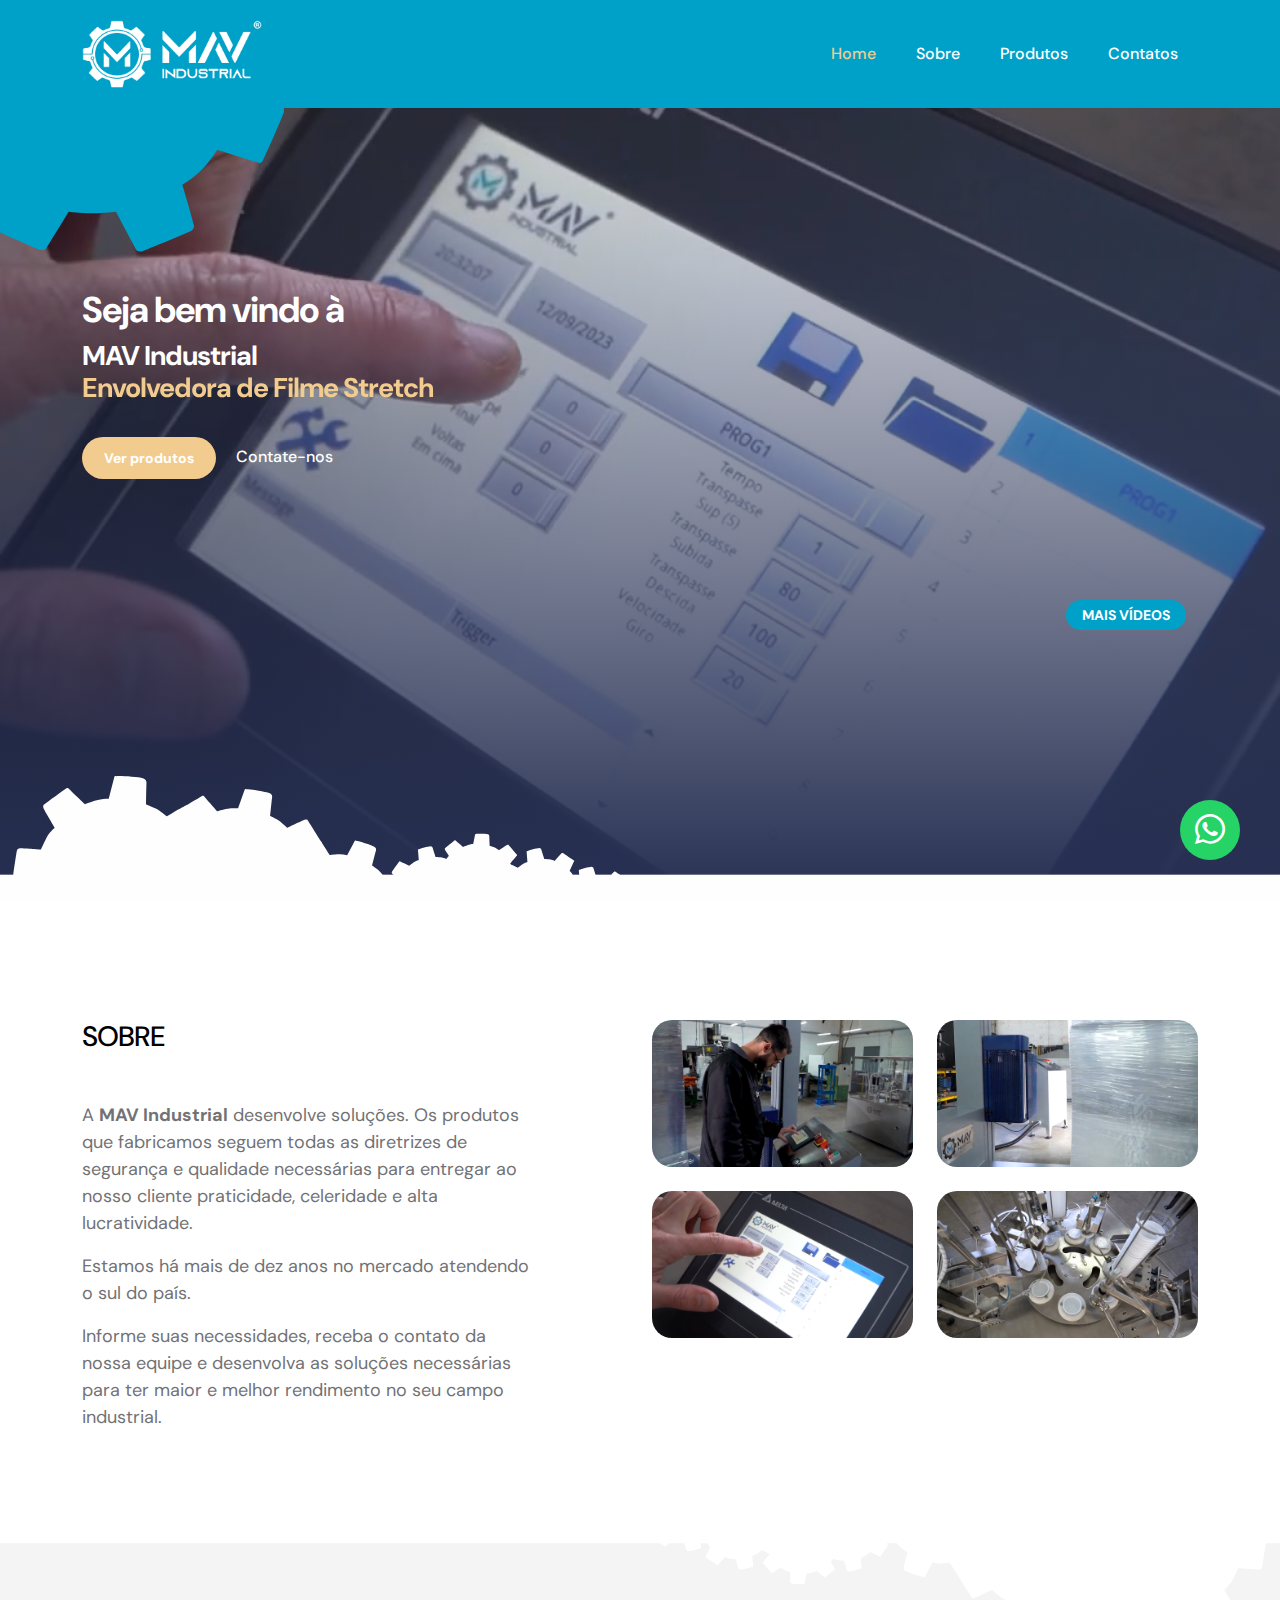
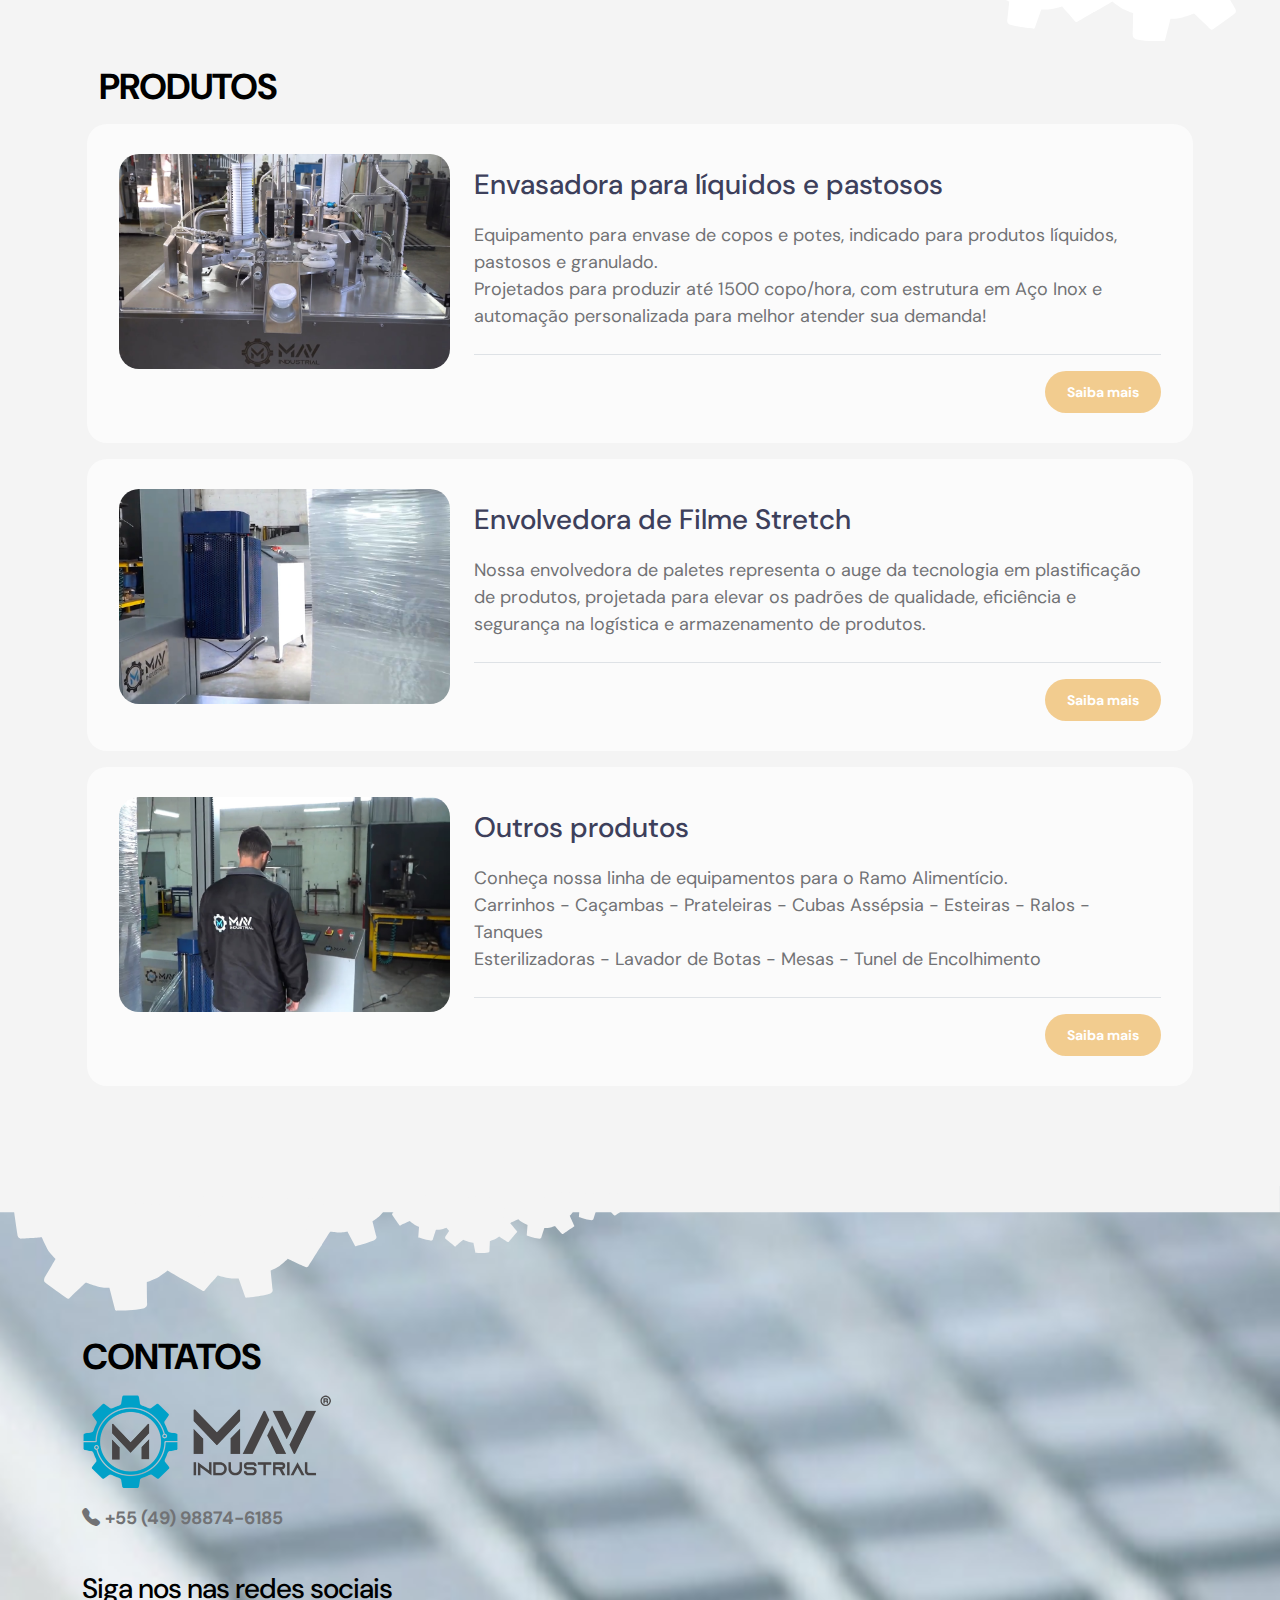
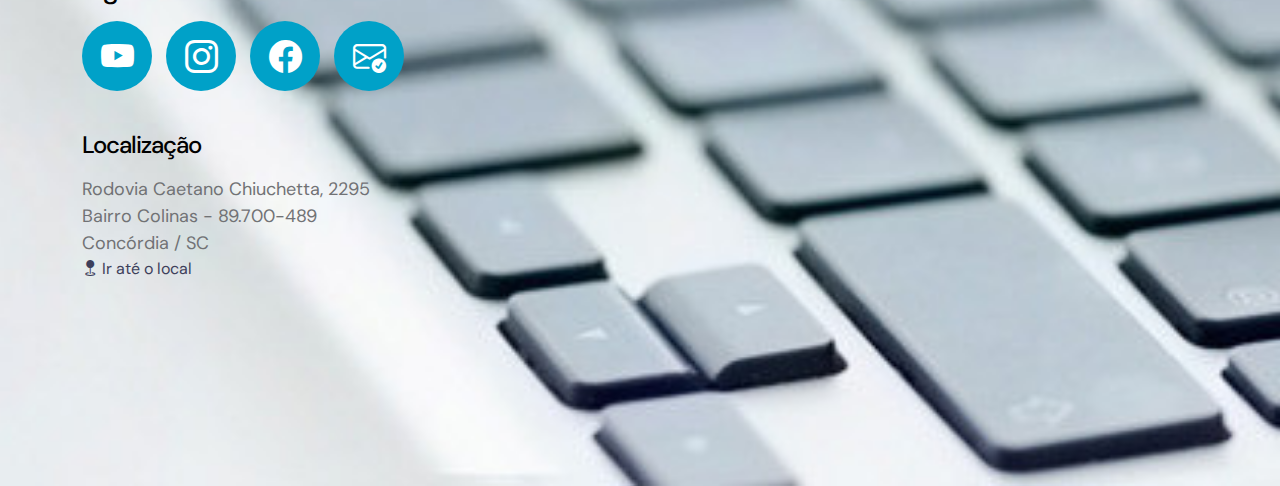
<file: index.html>
<!doctype html>
<html lang="en">
    <head>
        <meta charset="utf-8">
        <meta name="viewport" content="width=device-width, initial-scale=1">
        <meta name="description" content="">
        <meta name="author" content="">
        <title>MAV Industrial</title>     
        <link rel="shortcut icon" href="images/favicon.ico">
        <link rel="preconnect" href="https://fonts.googleapis.com">
        <link rel="preconnect" href="https://fonts.gstatic.com" crossorigin>
        <link rel="stylesheet" href="https://fonts.googleapis.com/css2?family=DM+Sans:ital,wght@0,400;0,500;0,700;1,400&display=swap">
        <link rel="stylesheet" href="css/bootstrap.min.css">
        <link rel="stylesheet" href="css/bootstrap-icons.css">
        <link rel="stylesheet" href="css/custom.css">
    </head>
    <body>
        <main>
            <nav class="navbar navbar-expand-lg">
                <div class="container">
                    <a class="navbar-brand d-flex align-items-center" href="index.html">
                        <img src="images/mav-logo.png" class="navbar-brand-image" alt="MAV Industrial">
                    </a>
    
                    <button class="navbar-toggler" type="button" data-bs-toggle="collapse" data-bs-target="#navbarNav" aria-controls="navbarNav" aria-expanded="false" aria-label="Toggle navigation">
                        <span class="navbar-toggler-icon"></span>
                    </button>
    
                    <div class="collapse navbar-collapse" id="navbarNav">
                        <ul class="navbar-nav ms-lg-auto">
                            <li class="nav-item">
                                <a class="nav-link click-scroll" href="#home">Home</a>
                            </li>
    
                            <li class="nav-item">
                                <a class="nav-link click-scroll" href="#sobre">Sobre</a>
                            </li>

                            <li class="nav-item">
                                <a class="nav-link click-scroll" href="#produtos">Produtos</a>
                            </li>

                            <li class="nav-item">
                                <a class="nav-link click-scroll" href="#contatos">Contatos</a>
                            </li>
                        </ul>
                    </div>
                </div>
            </nav>
            

            <section class="hero-section d-flex justify-content-center align-items-center" id="home">

                <div class="section-hero-foother"></div>
                <div class="section-overlay"></div>

                <svg xmlns="http://www.w3.org/2000/svg" xml:space="preserve" width="75.1922mm" height="69.2066mm" version="1.1" style="shape-rendering:geometricPrecision; text-rendering:geometricPrecision; image-rendering:optimizeQuality; fill-rule:evenodd; clip-rule:evenodd"
                    viewBox="0 0 2917.88 2685.61"
                    xmlns:xlink="http://www.w3.org/1999/xlink">
                    <g id="Camada_x0020_1">
                        <path fill="#00A1C8" fill-opacity="1" d="M2913.11 1263c-46.24,114.46 -196.52,457.85 -208.08,474.2 -11.56,32.7 -34.68,49.05 -57.8,32.7 -115.6,-32.7 -416.16,-130.81 -416.16,-130.81 0,0 -69.36,114.47 -150.28,196.22 -92.48,98.11 -208.08,163.52 -208.08,163.52 0,0 115.6,392.44 115.6,408.79 11.56,16.35 0,49.05 -23.12,65.41 -104.04,49.05 -508.64,212.57 -508.64,212.57 0,0 -46.24,0 -57.8,-16.35 -34.68,-65.41 -208.08,-392.44 -208.08,-392.44 0,0 -127.16,16.35 -242.76,16.35 -127.16,0 -242.76,-16.35 -242.76,-16.35 0,0 -219.64,359.74 -231.2,376.09 -11.56,16.35 -57.8,16.35 -69.36,16.35l-404.6 -179.87 0 -2489.39 2917.88 0 0 1206.46 -4.77 56.54z"/>
                    </g>
                </svg>

                <div class="container">
                    <div class="row">

                        <div class="col-lg-6 col-12 mb-5 mb-lg-0">
                            <h2 class="text-white">Seja bem vindo à</h2>

                            <h1 class="cd-headline rotate-1 text-white mb-4 pb-2">
                                <span>MAV Industrial</span>
                                <span class="cd-words-wrapper">
                                    <b class="is-visible">Envolvedora de Filme Stretch</b>
                                    <b>Envasadora para Líquidos e Pastosos</b>
                                    <b>Equipamentos para Ramo Alimentício</b>
                                </span>
                            </h1>

                            <div class="custom-btn-group">
                                <a href="#produtos" class="btn custom-btn smoothscroll me-3">Ver produtos</a>
                                <a href="#contatos" class="link smoothscroll">Contate-nos</a>
                            </div>
                        </div>

                        <div class="col-lg-6 col-12">
                            <div id="video1" class="ratio ratio-16x9">
                                <iframe width="560" height="315" src="https://www.youtube.com/embed/_Jce-S-xIOU?si=TFRbcqEksqFn7St8" title="Envasadora para Líquidos e Pastosos" frameborder="0" allow="accelerometer; autoplay; clipboard-write; encrypted-media; gyroscope; picture-in-picture; web-share" allowfullscreen></iframe>
                            </div>
                            <div id="video2" class="ratio ratio-16x9" style="display: none">
                                <iframe width="560" height="315" src="https://www.youtube.com/embed/cuVuwLgKlVM?si=cnndj3pVXj6c1U7p" title="Envolvedora de Filme Stretch" frameborder="0" allow="accelerometer; autoplay; clipboard-write; encrypted-media; gyroscope; picture-in-picture; web-share" allowfullscreen></iframe>
                            </div>
                            <p class="mb-3 mt-1">
                                <a id="next-video" href="#" class="btn custom-video-btn smoothscroll me-3">MAIS VÍDEOS</a>
                            </p>
                        </div>

                    </div>
                </div>
            </section>


            <section class="about-section section-padding" id="sobre">
                <div class="container">
                    <div class="row">

                        <div class="col-lg-5 col-12 me-auto mb-4 mb-lg-0">
                            <h3 class="mb-5">SOBRE</h3>

                            <p>A <strong>MAV Industrial</strong> desenvolve soluções. Os produtos que fabricamos seguem todas as diretrizes de segurança e qualidade necessárias para entregar ao nosso cliente praticidade, celeridade e alta lucratividade.</p>
                            <p>Estamos há mais de dez anos no mercado atendendo o sul do país.</p>
                            <p>Informe suas necessidades, receba o contato da nossa equipe e desenvolva as soluções necessárias para ter maior e melhor rendimento no seu campo industrial.</p>
                        </div>

                        <div class="col-lg-3 col-md-6 col-12 mb-4 mb-lg-0 mb-md-0">
                            <div class="member-block">
                                <div class="member-block-image-wrap">
                                    <img src="images/mav-produto-1.jpg" class="member-block-image img-fluid" alt="">
                                </div>
                            </div>
                            <br />
                            <div class="member-block">
                                <div class="member-block-image-wrap">
                                    <img src="images/mav-produto-2.jpg" class="member-block-image img-fluid" alt="">
                                </div>
                            </div>
                        </div>

                        <div class="col-lg-3 col-md-6 col-12">
                            <div class="member-block">
                                <div class="member-block-image-wrap">
                                    <img src="images/mav-produto-3.jpg" class="member-block-image img-fluid" alt="">
                                </div>
                            </div>
                            <br />
                            <div class="member-block">
                                <div class="member-block-image-wrap">
                                    <img src="images/mav-produto-4.jpg" class="member-block-image img-fluid" alt="">
                                </div>
                            </div>
                        </div>

                    </div>
                </div>
            </section>

            <section class="product-selection section-bg" id="produtos">

                <svg xmlns="http://www.w3.org/2000/svg" xml:space="preserve" version="1.1" style="shape-rendering:geometricPrecision; text-rendering:geometricPrecision; image-rendering:optimizeQuality; fill-rule:evenodd; clip-rule:evenodd"
                    viewBox="0 0 62833.29 6118.78"
                    xmlns:xlink="http://www.w3.org/1999/xlink">
                    <g id="Camada_x0020_1">
                        <path fill="#FFFFFF" fill-opacity="1" d="M46625.37 2243.86c0,0 -226.47,34.13 -432.92,38.6 -227.1,4.9 -414.19,-49.47 -414.19,-49.47l-377.08 709.38c0,0 -40.65,30.09 -61.93,1.34 -165.8,-25.63 -706.37,-189.23 -915.36,-301.57 -63.2,-57.07 -84.47,-85.82 -65.73,-173.89 19.38,-58.86 190.65,-734.55 190.65,-734.55 0,0 -167.69,-113.23 -314.74,-226.93 -168.95,-171.63 -296.62,-344.18 -296.62,-344.18 0,0 -574.27,187.73 -780.11,221.42 -41.28,0.88 -83.2,-27.42 -83.84,-56.63 -21.28,-28.75 -391.22,-897.26 -412.51,-926.01 0,0 -1.25,-58.4 40.03,-59.3l6958.15 -121.44c41.93,28.31 43.18,86.72 23.18,116.37 -58.15,176.57 -352.65,884.15 -352.65,884.15 0,0 0,0 0,0 -19.38,58.86 -81.32,60.2 -122.62,61.08 -207.72,-53.94 -707.01,-218.43 -707.01,-218.43 0,0 -180.75,237.65 -342.12,416.45 -141.98,119.94 -305.25,211.12 -305.25,211.12 0,0 222.26,725.61 222.89,754.82 0.63,29.21 1.9,87.61 -38.77,117.71 -183.9,91.63 -736.91,308.12 -880.16,369.66 -40.67,30.09 -103.23,2.24 -103.87,-26.97 -107.02,-172.99 -427.44,-662.75 -427.44,-662.75z"/>
                        <rect fill="#FFFFFF" fill-opacity="1" x="0.01" y="0" width="62833.3" height="1288.28"/>
                        <path fill="#FFFFFF" fill-opacity="1" d="M42718.61 1723.52c0,0 -109.61,94.99 -218.57,167.33 -119.85,79.56 -238.37,113.85 -238.37,113.85l38.56 507.35c0,0 -11.55,29.88 -32.68,21.7 -97.4,42.46 -442.08,138.08 -591.98,148.77 -53.14,-9.12 -74.28,-17.29 -94.07,-70.77 -9.57,-38.06 -146.87,-457.64 -146.87,-457.64 0,0 -128.1,-3.79 -245.29,-14.79 -148.57,-34.6 -275.34,-83.67 -275.34,-83.67 0,0 -243.69,295.03 -342.41,382.8 -21.78,14.46 -53.82,13.52 -64.04,-1.9 -21.14,-8.17 -513.35,-347.55 -534.48,-355.73 0,0 -20.47,-30.83 1.33,-45.29 45.57,-96.89 216.95,-477.15 216.95,-477.15 0,0 -94.09,-70.77 -154.81,-185.89 -81.86,-123.29 -121.47,-230.24 -121.47,-230.24 0,0 -481.04,8.5 -523.96,14.79 -32.02,-0.94 -52.48,-31.77 -62.05,-69.83 -28.04,-136.83 -101.3,-554.52 -100.64,-577.17l4093.53 -53.14c0,0 -16.2,188.39 -41.98,338.75 -35.33,112.29 -91.8,216.39 -91.8,216.39 0,0 364.79,312.97 375.02,328.38 10.22,15.42 30.69,46.23 19.13,76.12 -67.35,111.35 -289.91,414.55 -345.71,496.02 -11.56,29.88 -54.48,36.17 -64.72,20.77 -115.87,-56.31 -453.28,-209.8 -453.28,-209.8z"/>
                        <path fill="#FFFFFF" fill-opacity="1" d="M52142.08 4395.47c0,0 -266.96,81.99 -515.12,124.62 -272.98,46.9 -508.39,15.05 -508.39,15.05l-326.82 923.48c0,0 -43.6,43.63 -74.44,12.78 -204.57,-1 -885.98,-100.8 -1158.27,-198.59 -86.5,-57.43 -117.36,-88.25 -110.63,-197.84 12.76,-74.47 97.43,-920.22 97.43,-920.22 0,0 -222.65,-106.31 -420.49,-216.88 -234.7,-176.52 -419.78,-361.58 -419.78,-361.58 0,0 -658.7,329.98 -900.82,407.71 -49.64,8.53 -105.3,-18.04 -111.33,-53.16 -30.84,-30.84 -633.61,-1011.48 -664.46,-1042.32 0,0 -12.06,-70.21 37.57,-78.74 155.62,-135.14 753.33,-671.48 753.33,-671.48 0,0 -110.63,-197.82 -128.02,-447.81 -48.24,-280.83 -34.77,-499.98 -34.77,-499.98 0,0 -853.73,-359.31 -934.21,-381.62 -55.66,-26.59 -67.72,-96.78 -54.97,-171.25l7817.69 -150.2c48.24,280.82 77.68,601.02 77.68,601.02 0,0 816.85,293.37 872.53,319.94 55.66,26.59 67.72,96.8 48.93,136.15 -38.27,223.42 -265.81,1129.84 -265.81,1129.84 0,0 0,0 0,0 -12.76,74.47 -87.21,87.25 -136.84,95.78 -260.23,-27.57 -892,-135.9 -892,-135.9 0,0 -175.12,319.2 -337.48,563.92 -149.6,170.25 -330.04,309.66 -330.04,309.66 0,0 398.91,834.97 404.94,870.07 6.02,35.11 18.09,105.31 -25.51,148.95 -205.26,143.66 -833.11,504.49 -994.76,604.53 -43.61,43.63 -124.09,21.31 -130.11,-13.79 -160.26,-189.31 -635.01,-722.13 -635.01,-722.13z"/>
                        <path fill="#FFFFFF" fill-opacity="1" d="M58618.17 4736.1c0,0 -296.89,120.45 -576.25,194.05 -307.3,80.95 -579.53,68.15 -579.53,68.15l-280.96 1088.19c0,0 -45.45,54.25 -83.81,22.08 -233.89,19.37 -1022.67,-26.39 -1343.67,-110.88 -104.63,-56.94 -142.97,-89.11 -146.27,-215.01 7.11,-86.38 19.13,-1061.48 19.13,-1061.48 0,0 -265.13,-99.18 -502.32,-205.75 -285.94,-178.22 -516.01,-371.15 -516.01,-371.15 0,0 -719.75,443.14 -988.69,556.24 -55.88,14.71 -122.16,-10.07 -132.57,-49.59 -38.34,-32.15 -825.53,-1092.53 -863.88,-1124.68 0,0 -20.81,-79.03 35.05,-93.75 164.33,-170.06 793.69,-842.94 793.69,-842.94 0,0 -146.27,-215.02 -191.19,-498.99 -83.28,-316.12 -89.86,-567.92 -89.86,-567.92 0,0 -1011.74,-325.09 -1105.96,-342.53 -66.28,-24.8 -87.11,-103.84 -79.99,-190.22l9068.83 -276.07c0,0 962.99,253.42 1029.27,278.21 66.28,24.8 87.11,103.84 69.58,150.7 -21.36,259.18 -190.56,1317.94 -190.56,1317.94 0,0 0,0 0,0 -7.13,86.38 -90.94,108.46 -146.8,123.18 -300.17,-5.43 -1033.1,-65.91 -1033.1,-65.91 0,0 -168.14,382.36 -329.17,678.32 -153.91,209.57 -346.17,387 -346.17,387 0,0 539.59,914.3 550,953.82 10.41,39.52 31.22,118.55 -14.23,172.78 -220.19,184.79 -901.6,660.08 -1076.33,790.62 -45.47,54.23 -139.67,36.79 -150.09,-2.71 -202.14,-200.31 -798.13,-761.68 -798.13,-761.68z"/>
                        <path fill="#FFFFFF" fill-opacity="1" d="M40091.15 2643.52c0,0 -126.65,59.81 -246.78,98.76 -132.16,42.82 -251.3,43.88 -251.3,43.88l-96.08 481.82c0,0 -18.53,24.77 -36.04,11.68 -101.61,14.15 -447.02,13.42 -589.18,-15.63 -47.06,-22.3 -64.59,-35.41 -69.09,-90.27 1,-37.88 -17.54,-463.78 -17.54,-463.78 0,0 -118.14,-36.82 -224.26,-77.55 -129.16,-70.82 -234.29,-149.41 -234.29,-149.41 0,0 -303.34,210.97 -417.96,266.9 -24.04,7.79 -53.57,-1.41 -59.08,-18.41 -17.51,-13.11 -386.97,-456.72 -404.49,-469.82 0,0 -11.02,-33.99 13.02,-41.79 67.58,-78.22 325.86,-387.28 325.86,-387.28 0,0 -69.09,-90.27 -95.63,-213.12 -44.05,-135.95 -53.07,-245.69 -53.07,-245.69 0,0 -449.52,-117.23 -491.07,-122.53 -29.53,-9.22 -40.55,-43.2 -39.55,-81.08 9.5,-134.53 50.02,-542 56.53,-562.89 3,-113.65 430.49,-64.41 525.61,-57.68l3287.79 -13.92c44.07,135.95 81.61,292.79 81.61,292.79 0,0 426.5,87.12 456.03,96.33 29.53,9.21 40.55,43.18 34.04,64.07 -2.99,113.65 -51.02,579.9 -51.02,579.9 0,0 0,0 0,0 -1,37.87 -37.04,49.55 -61.07,57.34 -131.16,4.95 -452.52,-3.56 -452.52,-3.56 0,0 -64.07,170.99 -127.14,304.09 -62.07,95.24 -141.65,177.36 -141.65,177.36 0,0 257.81,385.89 263.32,402.89 5.51,17 16.53,50.98 -1.99,75.76 -91.61,86.02 -377.42,310.1 -450.51,371.34 -18.51,24.77 -60.06,19.46 -65.57,2.47 -93.11,-82.5 -366.94,-312.99 -366.94,-312.99z"/>
                        <path fill="#FFFFFF" fill-opacity="1" d="M37392.8 1630.16c0,0 -109.61,94.99 -218.57,167.33 -119.85,79.56 -238.37,113.85 -238.37,113.85l38.56 507.35c0,0 -11.55,29.88 -32.68,21.7 -97.4,42.46 -442.08,138.08 -591.98,148.77 -53.14,-9.12 -74.28,-17.29 -94.07,-70.77 -9.57,-38.06 -146.87,-457.64 -146.87,-457.64 0,0 -128.1,-3.79 -245.29,-14.79 -148.57,-34.6 -275.34,-83.67 -275.34,-83.67 0,0 -243.69,295.03 -342.41,382.8 -21.78,14.46 -53.82,13.52 -64.04,-1.9 -21.14,-8.17 -513.35,-347.55 -534.48,-355.73 0,0 -20.47,-30.83 1.33,-45.29 45.57,-96.89 216.95,-477.15 216.95,-477.15 0,0 -94.09,-70.77 -154.81,-185.89 -81.86,-123.29 -121.47,-230.24 -121.47,-230.24 0,0 -481.04,8.5 -523.96,14.79 -32.02,-0.94 -52.48,-31.77 -62.05,-69.83 -28.04,-136.83 -101.3,-554.52 -100.64,-577.17l4051.56 285.6c-35.33,112.29 -91.8,216.39 -91.8,216.39 0,0 364.79,312.97 375.02,328.38 10.22,15.42 30.69,46.23 19.13,76.12 -67.35,111.35 -289.91,414.55 -345.71,496.02 -11.56,29.88 -54.48,36.17 -64.72,20.77 -115.87,-56.31 -453.28,-209.8 -453.28,-209.8z"/>
                        <path fill="#FFFFFF" fill-opacity="1" d="M34832.71 717.94c0,0 -109.61,94.99 -218.57,167.33 -119.85,79.56 -238.37,113.85 -238.37,113.85l38.56 507.35c0,0 -11.55,29.88 -32.68,21.7 -97.4,42.46 -442.08,138.08 -591.98,148.77 -53.14,-9.12 -74.28,-17.29 -94.07,-70.77 -9.57,-38.06 -146.87,-457.64 -146.87,-457.64 0,0 -128.1,-3.79 -245.29,-14.79 -148.57,-34.6 -275.34,-83.67 -275.34,-83.67 0,0 -243.69,295.03 -342.41,382.8 -21.78,14.46 -53.82,13.52 -64.04,-1.9 -21.14,-8.17 -513.35,-347.55 -534.48,-355.73 0,0 -20.47,-30.83 1.33,-45.29 45.57,-96.89 216.95,-477.15 216.95,-477.15 0,0 -94.09,-70.77 -154.81,-185.89l3526.66 -32.08c10.22,15.42 30.69,46.23 19.13,76.12 -67.35,111.35 -289.91,414.55 -345.71,496.02 -11.56,29.88 -54.48,36.17 -64.72,20.77 -115.87,-56.31 -453.28,-209.8 -453.28,-209.8z"/>
                    </g>
                </svg>

                <div class="container">
                    <div class="row mt-4">
                        <div class="col-lg-12 col-12">
                            <h2 class="mb-lg-3">PRODUTOS</h2>
                        </div>

                        <div class="row custom-block custom-block-bg mb-3">
                            <div class="col-lg-4 col-md-8 col-12 order-1 order-lg-0">
                                <div class="custom-block-image-wrap">
                                    <a href="envasadora-para-liquidos-e-pastosos.html">
                                        <img src="images/mav-envasadora.jpg" class="custom-block-image img-fluid" alt="MAV Envasadoras">

                                        <i class="custom-block-icon bi-link"></i>
                                    </a>
                                </div>
                            </div>

                            <div class="col-lg-8 col-12 order-3 order-lg-0">
                                <div class="custom-block-info mt-2 mt-lg-0">
                                    <a href="envasadora-para-liquidos-e-pastosos.html" class="events-title mb-3">Envasadora para líquidos e pastosos</a>

                                    <p class="mb-0">
                                        Equipamento para envase de copos e potes, indicado para produtos líquidos, pastosos e granulado.<br />
                                        Projetados para produzir até 1500 copo/hora, com estrutura em Aço Inox e automação personalizada para melhor atender sua demanda!
                                    </p>
                                    
                                    <div class="d-flex flex-wrap border-top mt-4 pt-3">
                                        <div class="d-flex align-items-center ms-lg-auto">
                                            <a class="btn custom-btn" href="envasadora-para-liquidos-e-pastosos.html">Saiba mais</a>
                                        </div>
                                    </div>
                                </div>
                            </div>
                        </div>

                        <div class="row custom-block custom-block-bg mb-3">
                            <div class="col-lg-4 col-md-8 col-12 order-1 order-lg-0">
                                <div class="custom-block-image-wrap">
                                    <a href="envolvedora-de-filme-stretch.html">
                                        <img src="images/mav-envolvedora.jpg" class="custom-block-image img-fluid" alt="MAV Envolvedoras">

                                        <i class="custom-block-icon bi-link"></i>
                                    </a>
                                </div>
                            </div>

                            <div class="col-lg-8 col-12 order-3 order-lg-0">
                                <div class="custom-block-info mt-2 mt-lg-0">
                                    <a href="envolvedora-de-filme-stretch.html" class="events-title mb-3">Envolvedora de Filme Stretch</a>

                                    <p class="mb-0">
                                        Nossa envolvedora de paletes representa o auge da tecnologia em plastificação de produtos, projetada para elevar os padrões de qualidade, eficiência e segurança na logística e armazenamento de produtos.
                                    </p>

                                    <div class="d-flex flex-wrap border-top mt-4 pt-3">
                                        <div class="d-flex align-items-center ms-lg-auto">
                                            <a class="btn custom-btn" href="envolvedora-de-filme-stretch.html">Saiba mais</a>
                                        </div>
                                    </div>
                                </div>
                            </div>
                        </div>

                        <div class="row custom-block custom-block-bg">
                            <div class="col-lg-4 col-md-8 col-12 order-1 order-lg-0">
                                <div class="custom-block-image-wrap">
                                    <a href="outros-produtos.html">
                                        <img src="images/mav-outros-produtos.jpg" class="custom-block-image img-fluid" alt="MAV Envolvedoras">

                                        <i class="custom-block-icon bi-link"></i>
                                    </a>
                                </div>
                            </div>

                            <div class="col-lg-8 col-12 order-3 order-lg-0">
                                <div class="custom-block-info mt-2 mt-lg-0">
                                    <a href="outros-produtos.html" class="events-title mb-3">Outros produtos</a>

                                    <p class="mb-0">
                                        Conheça nossa linha de equipamentos para o Ramo Alimentício.<br />
                                        Carrinhos - Caçambas - Prateleiras - Cubas Assépsia - Esteiras - Ralos - Tanques<br />
                                        Esterilizadoras - Lavador de Botas - Mesas - Tunel de Encolhimento
                                    </p>

                                    <div class="d-flex flex-wrap border-top mt-4 pt-3">
                                        <div class="d-flex align-items-center ms-lg-auto">
                                            <a class="btn custom-btn" href="outros-produtos.html">Saiba mais</a>
                                        </div>
                                    </div>
                                </div>
                            </div>
                        </div>
                    </div>
                </div>

            </section>


            <section class="contact-section" id="contatos">

                <svg xmlns="http://www.w3.org/2000/svg" xml:space="preserve" style="shape-rendering:geometricPrecision; text-rendering:geometricPrecision; image-rendering:optimizeQuality; fill-rule:evenodd; clip-rule:evenodd"
                    viewBox="0 0 61798.86 6018.04"
                    xmlns:xlink="http://www.w3.org/1999/xlink">
                    <g id="Camada_x0020_1">
                        <path fill="#f4f4f4" fill-opacity="1" d="M15941.09 2206.92c0,0 222.74,33.56 425.79,37.97 223.36,4.82 407.37,-48.66 407.37,-48.66l370.88 697.7c0,0 39.98,29.6 60.91,1.32 163.07,-25.21 694.74,-186.12 900.29,-296.61 62.16,-56.13 83.08,-84.41 64.65,-171.02 -19.06,-57.89 -187.51,-722.46 -187.51,-722.46 0,0 164.93,-111.37 309.56,-223.19 166.17,-168.81 291.74,-338.51 291.74,-338.51 0,0 564.82,184.64 767.26,217.77 40.6,0.87 81.83,-26.97 82.46,-55.7 20.93,-28.28 384.78,-882.49 405.72,-910.76 0,0 1.23,-57.44 -39.37,-58.32l-6843.6 -119.44c-41.24,27.84 -42.47,85.29 -22.8,114.46 57.19,173.66 346.84,869.59 346.84,869.59 0,0 0,0 0,0 19.06,57.89 79.98,59.21 120.6,60.07 204.3,-53.05 695.37,-214.83 695.37,-214.83 0,0 177.77,233.74 336.49,409.6 139.65,117.96 300.23,207.65 300.23,207.65 0,0 -218.6,713.66 -219.22,742.39 -0.62,28.73 -1.87,86.16 38.13,115.77 180.88,90.12 724.77,303.05 865.67,363.58 40,29.6 101.53,2.2 102.16,-26.52 105.26,-170.14 420.4,-651.84 420.4,-651.84z"/>
                        <rect fill="#f4f4f4" fill-opacity="1" x="-0.02" y="0" width="61798.87" height="1267.07"/>
                        <path fill="#f4f4f4" fill-opacity="1" d="M19783.54 1695.15c0,0 107.81,93.42 214.98,164.58 117.87,78.25 234.45,111.98 234.45,111.98l-37.92 498.99c0,0 11.36,29.39 32.14,21.34 95.8,41.76 434.8,135.81 582.23,146.33 52.27,-8.97 73.05,-17.01 92.52,-69.61 9.42,-37.43 144.46,-450.1 144.46,-450.1 0,0 125.99,-3.72 241.25,-14.54 146.12,-34.03 270.81,-82.3 270.81,-82.3 0,0 239.67,290.17 336.78,376.5 21.43,14.23 52.93,13.3 62.99,-1.87 20.79,-8.04 504.9,-341.83 525.68,-349.87 0,0 20.14,-30.32 -1.3,-44.55 -44.82,-95.29 -213.38,-469.3 -213.38,-469.3 0,0 92.54,-69.61 152.26,-182.83 80.51,-121.26 119.47,-226.45 119.47,-226.45 0,0 473.12,8.36 515.33,14.54 31.49,-0.93 51.61,-31.25 61.03,-68.68 27.58,-134.58 99.64,-545.39 98.98,-567.67l-4026.14 -52.27c0,0 15.93,185.29 41.29,333.17 34.75,110.44 90.29,212.83 90.29,212.83 0,0 -358.78,307.82 -368.85,322.97 -10.05,15.17 -30.19,45.47 -18.82,74.86 66.25,109.52 285.13,407.73 340.02,487.85 11.37,29.39 53.58,35.58 63.65,20.43 113.96,-55.38 445.81,-206.34 445.81,-206.34z"/>
                        <path fill="#f4f4f4" fill-opacity="1" d="M10515.2 4323.11c0,0 262.56,80.64 506.64,122.57 268.49,46.12 500.02,14.8 500.02,14.8l321.43 908.27c0,0 42.88,42.91 73.21,12.57 201.2,-0.99 871.39,-99.14 1139.2,-195.32 85.08,-56.48 115.43,-86.8 108.81,-194.58 -12.55,-73.24 -95.83,-905.07 -95.83,-905.07 0,0 218.99,-104.56 413.57,-213.31 230.84,-173.62 412.87,-355.62 412.87,-355.62 0,0 647.85,324.55 885.99,400.99 48.82,8.39 103.56,-17.75 109.5,-52.28 30.33,-30.33 623.18,-994.83 653.52,-1025.16 0,0 11.86,-69.06 -36.95,-77.44 -153.06,-132.91 -740.93,-660.43 -740.93,-660.43 0,0 108.81,-194.56 125.91,-440.44 47.44,-276.21 34.2,-491.75 34.2,-491.75 0,0 839.68,-353.39 918.83,-375.34 54.74,-26.15 66.61,-95.19 54.06,-168.43l-7688.98 -147.73c-47.44,276.19 -76.4,591.12 -76.4,591.12 0,0 -803.41,288.54 -858.16,314.67 -54.74,26.15 -66.61,95.2 -48.12,133.91 37.64,219.74 261.43,1111.24 261.43,1111.24 0,0 0,0 0,0 12.55,73.24 85.77,85.82 134.59,94.2 255.94,-27.12 877.31,-133.66 877.31,-133.66 0,0 172.24,313.95 331.92,554.63 147.14,167.45 324.61,304.56 324.61,304.56 0,0 -392.34,821.22 -398.27,855.74 -5.92,34.54 -17.79,103.58 25.09,146.5 201.88,141.3 819.4,496.18 978.39,594.57 42.89,42.91 122.05,20.96 127.97,-13.56 157.62,-186.19 624.56,-710.25 624.56,-710.25z"/>
                        <path fill="#f4f4f4" fill-opacity="1" d="M4145.73 4658.13c0,0 292,118.47 566.76,190.86 302.24,79.62 569.99,67.03 569.99,67.03l276.34 1070.27c0,0 44.7,53.35 82.43,21.71 230.04,19.05 1005.84,-25.96 1321.55,-109.05 102.91,-56 140.62,-87.64 143.86,-211.47 -7,-84.96 -18.82,-1044.01 -18.82,-1044.01 0,0 260.77,-97.55 494.05,-202.36 281.24,-175.28 507.51,-365.04 507.51,-365.04 0,0 707.9,435.85 972.42,547.09 54.96,14.47 120.15,-9.91 130.39,-48.78 37.71,-31.62 811.94,-1074.54 849.66,-1106.17 0,0 20.47,-77.73 -34.48,-92.2 -161.62,-167.26 -780.62,-829.06 -780.62,-829.06 0,0 143.86,-211.48 188.05,-490.78 81.91,-310.92 88.38,-558.57 88.38,-558.57 0,0 995.09,-319.74 1087.76,-336.89 65.19,-24.39 85.67,-102.13 78.67,-187.09l-8919.53 -271.53c0,0 -947.14,249.25 -1012.33,273.63 -65.19,24.39 -85.67,102.13 -68.43,148.22 21.01,254.91 187.42,1296.24 187.42,1296.24 0,0 0,0 0,0 7.01,84.96 89.44,106.68 144.38,121.15 295.23,-5.35 1016.09,-64.83 1016.09,-64.83 0,0 165.37,376.06 323.75,667.15 151.38,206.12 340.47,380.63 340.47,380.63 0,0 -530.7,899.25 -540.94,938.11 -10.24,38.87 -30.71,116.6 13.99,169.94 216.57,181.74 886.76,649.21 1058.61,777.61 44.72,53.34 137.37,36.19 147.61,-2.67 198.81,-197.01 784.99,-749.14 784.99,-749.14z"/>
                        <path fill="#f4f4f4" fill-opacity="1" d="M22367.73 2600c0,0 124.57,58.83 242.72,97.13 129.98,42.11 247.16,43.15 247.16,43.15l94.49 473.89c0,0 18.22,24.37 35.45,11.49 99.94,13.92 439.66,13.2 579.48,-15.37 46.28,-21.93 63.52,-34.82 67.95,-88.79 -0.99,-37.26 17.25,-456.14 17.25,-456.14 0,0 116.19,-36.22 220.57,-76.27 127.03,-69.65 230.43,-146.95 230.43,-146.95 0,0 298.34,207.5 411.08,262.5 23.64,7.66 52.69,-1.39 58.1,-18.11 17.22,-12.89 380.6,-449.2 397.84,-462.08 0,0 10.84,-33.43 -12.81,-41.1 -66.46,-76.94 -320.49,-380.9 -320.49,-380.9 0,0 67.95,-88.79 94.06,-209.62 43.33,-133.71 52.19,-241.64 52.19,-241.64 0,0 442.12,-115.3 482.99,-120.51 29.04,-9.07 39.88,-42.49 38.9,-79.75 -9.34,-132.32 -49.2,-533.08 -55.6,-553.62 -2.96,-111.78 -423.4,-63.35 -516.96,-56.73l-3233.66 -13.69c-43.34,133.71 -80.27,287.97 -80.27,287.97 0,0 -419.48,85.69 -448.52,94.74 -29.04,9.05 -39.88,42.47 -33.48,63.02 2.94,111.78 50.18,570.35 50.18,570.35 0,0 0,0 0,0 0.99,37.24 36.43,48.73 60.06,56.39 129,4.87 445.07,-3.51 445.07,-3.51 0,0 63.02,168.17 125.05,299.08 61.04,93.67 139.31,174.44 139.31,174.44 0,0 -253.57,379.54 -258.98,396.26 -5.42,16.72 -16.25,50.14 1.96,74.52 90.1,84.6 371.21,304.99 443.09,365.23 18.21,24.37 59.07,19.14 64.49,2.43 91.58,-81.14 360.9,-307.83 360.9,-307.83z"/>
                        <path fill="#f4f4f4" fill-opacity="1" d="M25021.67 1603.32c0,0 107.81,93.42 214.98,164.58 117.87,78.25 234.45,111.98 234.45,111.98l-37.92 498.99c0,0 11.36,29.39 32.14,21.34 95.8,41.76 434.8,135.81 582.23,146.33 52.27,-8.97 73.05,-17.01 92.52,-69.61 9.42,-37.43 144.46,-450.1 144.46,-450.1 0,0 125.99,-3.72 241.25,-14.54 146.12,-34.03 270.81,-82.3 270.81,-82.3 0,0 239.67,290.17 336.78,376.5 21.43,14.23 52.93,13.3 62.99,-1.87 20.79,-8.04 504.9,-341.83 525.68,-349.87 0,0 20.14,-30.32 -1.3,-44.55 -44.82,-95.29 -213.38,-469.3 -213.38,-469.3 0,0 92.54,-69.61 152.26,-182.83 80.51,-121.26 119.47,-226.45 119.47,-226.45 0,0 473.12,8.36 515.33,14.54 31.49,-0.93 51.61,-31.25 61.03,-68.68 27.58,-134.58 99.64,-545.39 98.98,-567.67l-3984.86 280.9c34.75,110.44 90.29,212.83 90.29,212.83 0,0 -358.78,307.82 -368.85,322.97 -10.05,15.17 -30.19,45.47 -18.82,74.86 66.25,109.52 285.13,407.73 340.02,487.85 11.37,29.39 53.58,35.58 63.65,20.43 113.96,-55.38 445.81,-206.34 445.81,-206.34z"/>
                        <path fill="#f4f4f4" fill-opacity="1" d="M27539.61 706.12c0,0 107.81,93.42 214.98,164.58 117.87,78.25 234.45,111.98 234.45,111.98l-37.92 498.99c0,0 11.36,29.39 32.14,21.34 95.8,41.76 434.8,135.81 582.23,146.33 52.27,-8.97 73.05,-17.01 92.52,-69.61 9.42,-37.43 144.46,-450.1 144.46,-450.1 0,0 125.99,-3.72 241.25,-14.54 146.12,-34.03 270.81,-82.3 270.81,-82.3 0,0 239.67,290.17 336.78,376.5 21.43,14.23 52.93,13.3 62.99,-1.87 20.79,-8.04 504.9,-341.83 525.68,-349.87 0,0 20.14,-30.32 -1.3,-44.55 -44.82,-95.29 -213.38,-469.3 -213.38,-469.3 0,0 92.54,-69.61 152.26,-182.83l-3468.6 -31.55c-10.05,15.17 -30.19,45.47 -18.82,74.86 66.25,109.52 285.13,407.73 340.02,487.85 11.37,29.39 53.58,35.58 63.65,20.43 113.96,-55.38 445.81,-206.34 445.81,-206.34z"/>
                    </g>
                </svg>

                <div class="container">
                    <div class="row mt-4">
                        <div class="col-lg-12 col-12">
                            <h2 class="mb-lg-3">CONTATOS</h2>
                        </div>

                        <div class="col-lg-5 col-12">
                            <img src="images/mav-logo.png" class="footer-logo-image" alt="">
                            
                            <p class="mb-0 pt-3">
                                <i class="bi-telephone-fill"></i> <strong>+55 (49) 98874-6185</strong>
                            </p>
                                                        
                            <h3 class="mb-lg-3 mt-4 pt-3">Siga nos nas redes sociais</h3>
                            <ul class="social-icon">
                                <li class="social-icon-item">
                                    <a href="https://www.youtube.com/@MAVIndustrial" class="social-icon-link bi-youtube"></a>
                                </li>
    
                                <li class="social-icon-item">
                                    <a href="https://www.instagram.com/mav_industrial" class="social-icon-link bi-instagram"></a>
                                </li>
    
                                <li class="social-icon-item">
                                    <a href="https://www.facebook.com/profile.php?id=100091909660962" class="social-icon-link bi-facebook"></a>
                                </li>
    
                                <li class="social-icon-item">
                                    <a href="mailto:vendas@mavindustrial.com.br" class="social-icon-link bi-envelope-check"></a>
                                </li>
                            </ul>
                            
                            <h4 class="mb-lg-3 mt-4 pt-3">Localização</h4>
                            <p class="mb-0">
                                Rodovia Caetano Chiuchetta, 2295<br />
                                Bairro Colinas - 89.700-489<br />
                                Concórdia / SC
                            </p>
                            <a href="https://www.google.com/maps/dir/-27.230208,-52.0257536/MAV+Industrial,+SC-283+Rodovia+Caetano+Chiuchetta,+2295+-+Sala+Comercial+2+-+Colinas,+Conc%C3%B3rdia+-+SC,+89700-489/@-27.2167947,-52.0204572,15z/data=!3m1!4b1!4m9!4m8!1m1!4e1!1m5!1m1!1s0x94e381425d0d991f:0x6883ccd745e45fa7!2m2!1d-51.9940769!2d-27.2130756?entry=ttu" class="link smoothscroll" target="_blank">
                                <i class="bi-geo-fill"></i> Ir até o local
                            </a>
                        </div> 
                    </div>
                </div>
            </section>
        </main>

        <a href="https://wa.me/5549988746185?text=Ol%C3%A1%2C%20encontrei%20o%20site%20de%20voc%C3%AAs%20e%20gostaria%20de%20conversar!" class="float-wpp" target="_blank">
            <i class="bi-whatsapp wpp-float"></i>
        </a>

        <script src="js/jquery.min.js"></script>
        <script src="js/bootstrap.bundle.min.js"></script>
        <script src="js/jquery.sticky.js"></script>
        <script src="js/click-scroll.js"></script>
        <script src="js/animated-headline.js"></script>
        <script src="js/modernizr.js"></script>
        <script src="js/custom.js"></script>

    </body>
</html>
</file>
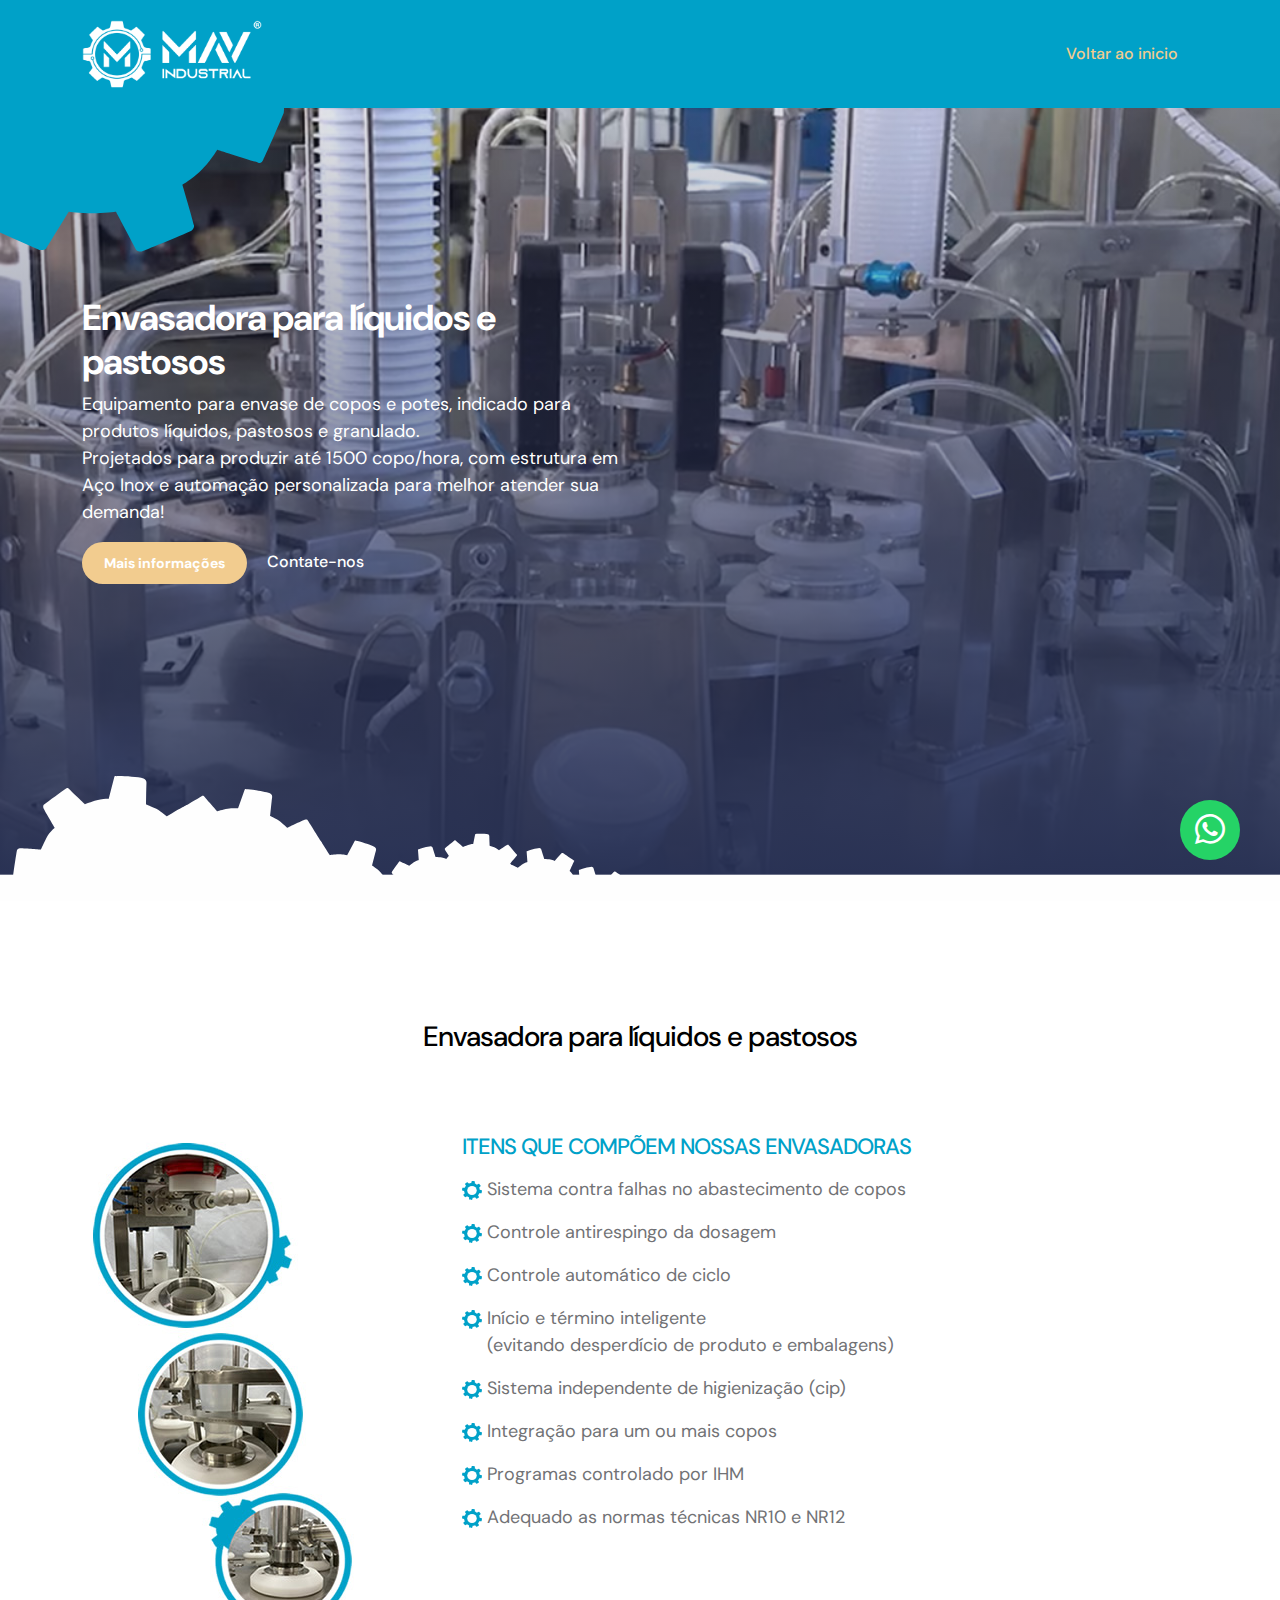
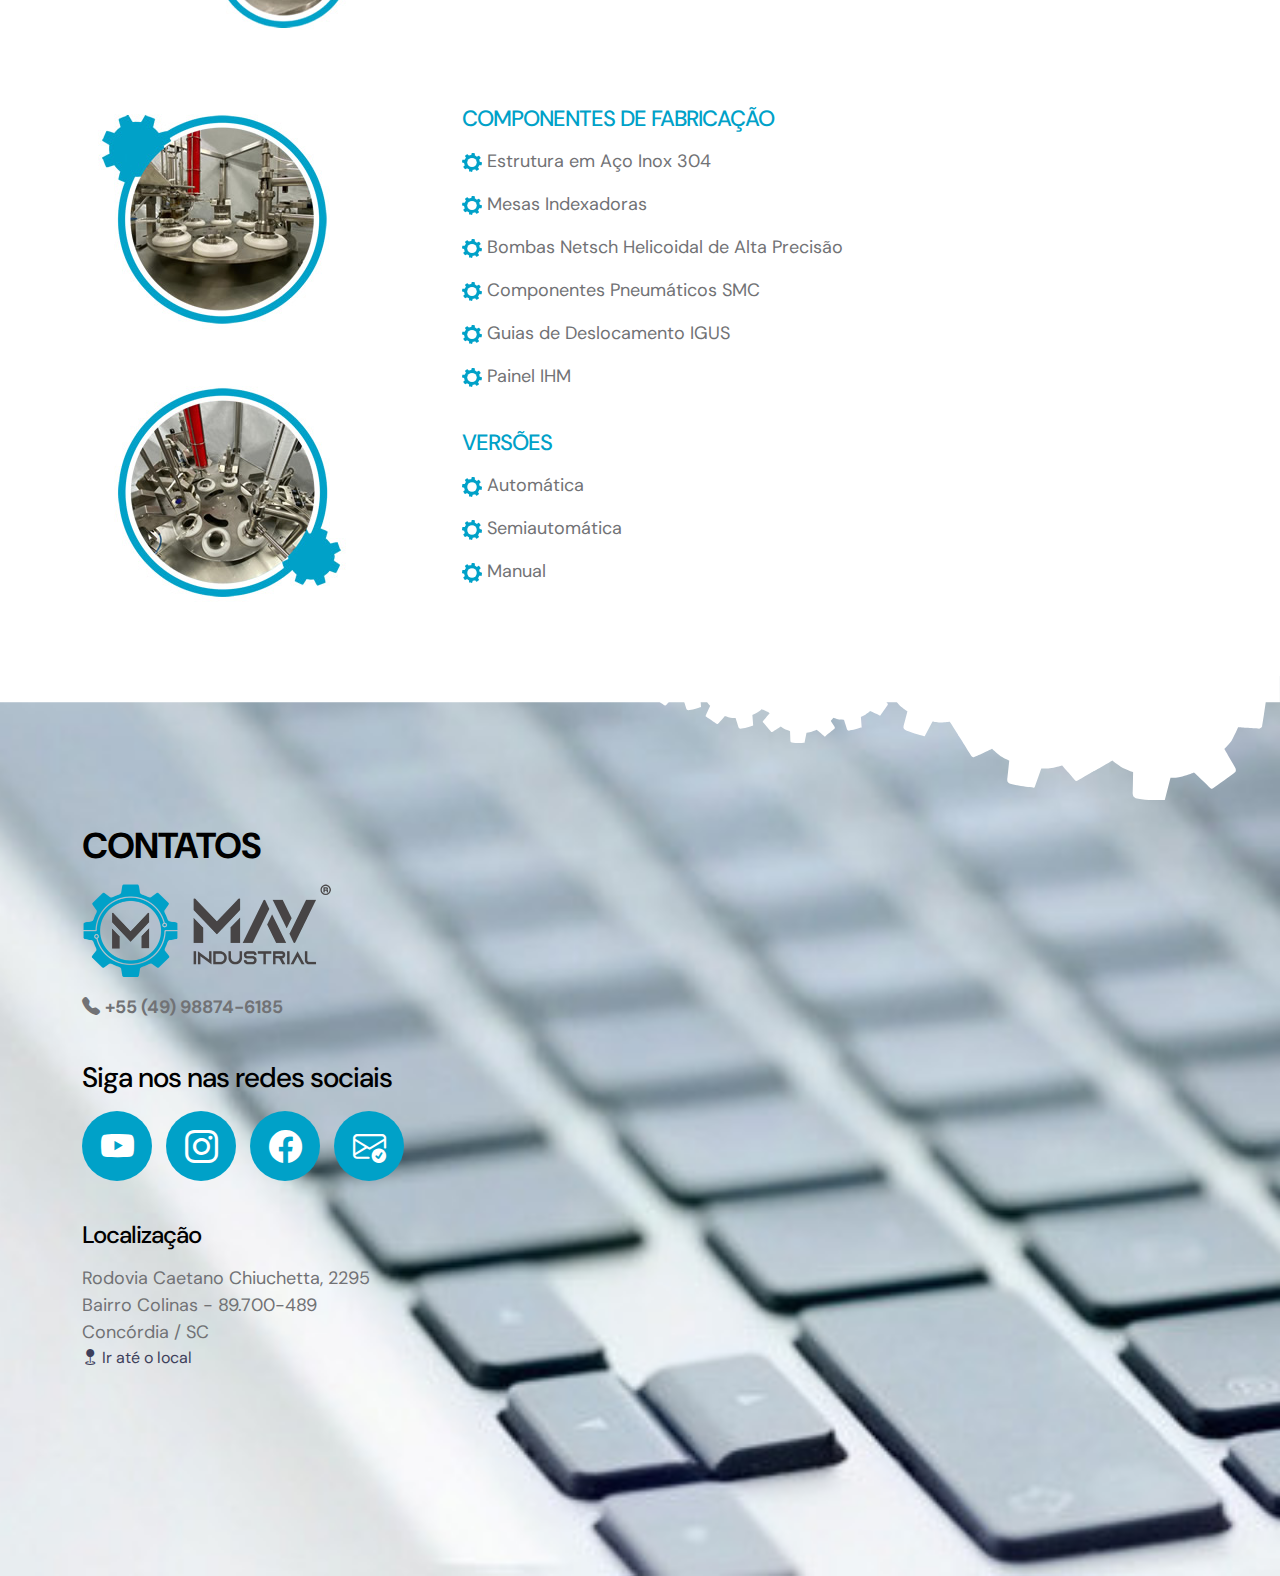
<file: envasadora-para-liquidos-e-pastosos.html>
<!doctype html>
<html lang="en">
    <head>
        <meta charset="utf-8">
        <meta name="viewport" content="width=device-width, initial-scale=1">
        <meta name="description" content="">
        <meta name="author" content="">
        <title>MAV Industrial - Envasadora para líquidos e pastosos</title>     
        <link rel="shortcut icon" href="images/favicon.ico">
        <link rel="preconnect" href="https://fonts.googleapis.com">
        <link rel="preconnect" href="https://fonts.gstatic.com" crossorigin>
        <link rel="stylesheet" href="https://fonts.googleapis.com/css2?family=DM+Sans:ital,wght@0,400;0,500;0,700;1,400&display=swap">
        <link rel="stylesheet" href="css/bootstrap.min.css">
        <link rel="stylesheet" href="css/bootstrap-icons.css">
        <link rel="stylesheet" href="css/custom.css">
    </head>
    <body>
        <main>
            <nav class="navbar navbar-expand-lg">
                <div class="container">
                    <a class="navbar-brand d-flex align-items-center" href="index.html">
                        <img src="images/mav-logo.png" class="navbar-brand-image" alt="MAV Industrial">
                    </a>
    
                    <button class="navbar-toggler" type="button" data-bs-toggle="collapse" data-bs-target="#navbarNav" aria-controls="navbarNav" aria-expanded="false" aria-label="Toggle navigation">
                        <span class="navbar-toggler-icon"></span>
                    </button>
    
                    <div class="collapse navbar-collapse" id="navbarNav">
                        <ul class="navbar-nav ms-lg-auto">
                            <li class="nav-item">
                                <a class="nav-link click-scroll" href="index.html#produtos">Voltar ao inicio</a>
                            </li>
                        </ul>
                    </div>
                </div>
            </nav>
            

            <section class="hero-section hero-envazadora d-flex justify-content-center align-items-center" id="home">

                <div class="section-hero-foother"></div>
                <div class="section-overlay"></div>

                <svg xmlns="http://www.w3.org/2000/svg" xml:space="preserve" width="75.1922mm" height="69.2066mm" version="1.1" style="shape-rendering:geometricPrecision; text-rendering:geometricPrecision; image-rendering:optimizeQuality; fill-rule:evenodd; clip-rule:evenodd"
                    viewBox="0 0 2917.88 2685.61"
                    xmlns:xlink="http://www.w3.org/1999/xlink">
                    <g id="Camada_x0020_1">
                        <path fill="#00A1C8" fill-opacity="1" d="M2913.11 1263c-46.24,114.46 -196.52,457.85 -208.08,474.2 -11.56,32.7 -34.68,49.05 -57.8,32.7 -115.6,-32.7 -416.16,-130.81 -416.16,-130.81 0,0 -69.36,114.47 -150.28,196.22 -92.48,98.11 -208.08,163.52 -208.08,163.52 0,0 115.6,392.44 115.6,408.79 11.56,16.35 0,49.05 -23.12,65.41 -104.04,49.05 -508.64,212.57 -508.64,212.57 0,0 -46.24,0 -57.8,-16.35 -34.68,-65.41 -208.08,-392.44 -208.08,-392.44 0,0 -127.16,16.35 -242.76,16.35 -127.16,0 -242.76,-16.35 -242.76,-16.35 0,0 -219.64,359.74 -231.2,376.09 -11.56,16.35 -57.8,16.35 -69.36,16.35l-404.6 -179.87 0 -2489.39 2917.88 0 0 1206.46 -4.77 56.54z"/>
                    </g>
                </svg>

                <div class="container">
                    <div class="row">

                        <div class="col-lg-6 col-12 mb-5 mb-lg-0">
                            <h2 class="text-white">Envasadora para líquidos e pastosos</h2>

                            <p class="text-white">
                                <span>
                                    Equipamento para envase de copos e potes, indicado para produtos líquidos, pastosos e granulado.<br />
                                    Projetados para produzir até 1500 copo/hora, com estrutura em Aço Inox e automação personalizada para melhor atender sua demanda!
                                </span>
                            </p>

                            <div class="custom-btn-group">
                                <a href="#produtos" class="btn custom-btn smoothscroll me-3">Mais informações</a>
                                <a href="#contatos" class="link smoothscroll">Contate-nos</a>
                            </div>
                        </div>

                        <div class="col-lg-6 col-12">
                            <div class="ratio ratio-16x9">
                                <iframe width="560" height="315" src="https://www.youtube.com/embed/_Jce-S-xIOU?si=TFRbcqEksqFn7St8" title="Envasadora para Líquidos e Pastosos" frameborder="0" allow="accelerometer; autoplay; clipboard-write; encrypted-media; gyroscope; picture-in-picture; web-share" allowfullscreen></iframe>
                            </div>
                        </div>

                    </div>
                </div>
            </section>


            <section class="about-section section-padding" id="produtos">
                <div class="container">
                    <div class="row">
                        <div class="col-lg-12 col-12 mb-4 mb-lg-0">
                            <h3 class="text-center">Envasadora para líquidos e pastosos</h3>
                        </div>
                    </div>

                    <br /><br /><br />

                    <div class="row">

                        <div class="col-lg-4 col-12 mb-4 mb-lg-0">
                            <img class="prd-img" src="images/prd-envazadoras-1.jpg" alt="Envasadora para líquidos e pastosos">
                        </div>

                        <div class="col-lg-8 col-12 mb-4 mb-lg-0">
                            <h5 class="mb-3 prd-title">ITENS QUE COMPÕEM NOSSAS ENVASADORAS</h5>

                            <p><img class="marcador" src="images/prd-marcador.svg"> Sistema contra falhas no abastecimento de copos</p>
                            <p><img class="marcador" src="images/prd-marcador.svg"> Controle antirespingo da dosagem</p>
                            <p><img class="marcador" src="images/prd-marcador.svg"> Controle automático de ciclo</p>
                            <p><img class="marcador" src="images/prd-marcador.svg"> Início e término inteligente<br />&nbsp&nbsp&nbsp&nbsp&nbsp(evitando desperdício de produto e embalagens)</p>
                            <p><img class="marcador" src="images/prd-marcador.svg"> Sistema independente de higienização (cip)</p>
                            <p><img class="marcador" src="images/prd-marcador.svg"> Integração para um ou mais copos</p>
                            <p><img class="marcador" src="images/prd-marcador.svg"> Programas controlado por IHM</p>
                            <p><img class="marcador" src="images/prd-marcador.svg"> Adequado as normas técnicas NR10 e NR12</p>
                        </div>

                    </div>

                    <br /><br /><br />

                    <div class="row">

                        <div class="col-lg-4 col-12 mb-4 mb-lg-0">
                            <img class="prd-img" src="images/prd-envazadoras-2.jpg" alt="Envasadora para líquidos e pastosos">
                        </div>

                        <div class="col-lg-8 col-12 mb-4 mb-lg-0">
                            <h5 class="mb-3 prd-title">COMPONENTES DE FABRICAÇÃO</h5>

                            <p><img class="marcador" src="images/prd-marcador.svg"> Estrutura em Aço Inox 304</p>
                            <p><img class="marcador" src="images/prd-marcador.svg"> Mesas Indexadoras</p>
                            <p><img class="marcador" src="images/prd-marcador.svg"> Bombas Netsch Helicoidal de Alta Precisão</p>
                            <p><img class="marcador" src="images/prd-marcador.svg"> Componentes Pneumáticos SMC</p>
                            <p><img class="marcador" src="images/prd-marcador.svg"> Guias de Deslocamento IGUS</p>
                            <p><img class="marcador" src="images/prd-marcador.svg"> Painel IHM</p>

                            <br/>

                            <h5 class="mb-3 prd-title">VERSÕES</h5>

                            <p><img class="marcador" src="images/prd-marcador.svg"> Automática</p>
                            <p><img class="marcador" src="images/prd-marcador.svg"> Semiautomática</p>
                            <p><img class="marcador" src="images/prd-marcador.svg"> Manual</p>
                        </div>

                    </div>
                </div>
            </section>


            <section class="contact-section" id="contatos">

                <svg xmlns="http://www.w3.org/2000/svg" xml:space="preserve" style="shape-rendering:geometricPrecision; text-rendering:geometricPrecision; image-rendering:optimizeQuality; fill-rule:evenodd; clip-rule:evenodd"
                    viewBox="0 0 60970.38 5937.36"
                    xmlns:xlink="http://www.w3.org/1999/xlink">
                    <g id="Camada_x0020_1">
                        <path fill="#ffffff" fill-opacity="1" d="M45243 2177.33c0,0 -219.75,33.11 -420.09,37.46 -220.37,4.76 -401.91,-48.01 -401.91,-48.01l-365.9 688.35c0,0 -39.45,29.2 -60.1,1.3 -160.89,-24.87 -685.43,-183.62 -888.22,-292.63 -61.33,-55.38 -81.96,-83.28 -63.79,-168.73 18.81,-57.11 185,-712.77 185,-712.77 0,0 -162.71,-109.88 -305.41,-220.2 -163.94,-166.54 -287.83,-333.98 -287.83,-333.98 0,0 -557.25,182.17 -756.98,214.85 -40.06,0.86 -80.74,-26.61 -81.35,-54.95 -20.65,-27.9 -379.62,-870.66 -400.28,-898.55 0,0 -1.21,-56.67 38.85,-57.54l6751.85 -117.84c40.69,27.47 41.9,84.15 22.5,112.92 -56.42,171.33 -342.19,857.94 -342.19,857.94 0,0 0,0 0,0 -18.81,57.11 -78.91,58.41 -118.98,59.27 -201.56,-52.34 -686.05,-211.95 -686.05,-211.95 0,0 -175.39,230.6 -331.98,404.11 -137.78,116.38 -296.2,204.86 -296.2,204.86 0,0 215.67,704.1 216.28,732.44 0.61,28.34 1.84,85.01 -37.62,114.22 -178.45,88.91 -715.06,298.99 -854.06,358.7 -39.46,29.2 -100.17,2.17 -100.79,-26.17 -103.85,-167.86 -414.77,-643.1 -414.77,-643.1z"/>
                        <rect fill="#ffffff" fill-opacity="1" x="0.01" y="0" width="60970.39" height="1250.08"/>
                        <path fill="#ffffff" fill-opacity="1" d="M41452.07 1672.42c0,0 -106.36,92.17 -212.09,162.37 -116.29,77.21 -231.3,110.48 -231.3,110.48l37.42 492.3c0,0 -11.2,29 -31.71,21.05 -94.51,41.2 -428.98,133.99 -574.42,144.36 -51.57,-8.85 -72.07,-16.78 -91.28,-68.67 -9.29,-36.93 -142.52,-444.07 -142.52,-444.07 0,0 -124.3,-3.67 -238.02,-14.35 -144.16,-33.57 -267.18,-81.19 -267.18,-81.19 0,0 -236.46,286.28 -332.26,371.45 -21.14,14.03 -52.22,13.12 -62.14,-1.84 -20.51,-7.93 -498.13,-337.25 -518.63,-345.18 0,0 -19.87,-29.91 1.29,-43.95 44.22,-94.01 210.52,-463 210.52,-463 0,0 -91.3,-68.67 -150.22,-180.38 -79.44,-119.64 -117.87,-223.41 -117.87,-223.41 0,0 -466.78,8.25 -508.42,14.35 -31.07,-0.91 -50.92,-30.83 -60.21,-67.76 -27.21,-132.77 -98.3,-538.08 -97.66,-560.06l3972.17 -51.57c0,0 -15.72,182.81 -40.73,328.7 -34.29,108.96 -89.08,209.98 -89.08,209.98 0,0 353.97,303.69 363.9,318.64 9.92,14.96 29.78,44.86 18.57,73.86 -65.36,108.05 -281.31,402.26 -335.46,481.31 -11.22,29 -52.87,35.1 -62.8,20.15 -112.44,-54.64 -439.84,-203.58 -439.84,-203.58z"/>
                        <path fill="#ffffff" fill-opacity="1" d="M50596.15 4265.15c0,0 -259.04,79.56 -499.85,120.92 -264.89,45.51 -493.32,14.61 -493.32,14.61l-317.13 896.1c0,0 -42.3,42.33 -72.23,12.41 -198.5,-0.97 -859.71,-97.81 -1123.92,-192.7 -83.94,-55.72 -113.88,-85.64 -107.35,-191.97 12.38,-72.26 94.54,-892.94 94.54,-892.94 0,0 -216.05,-103.16 -408.02,-210.45 -227.74,-171.29 -407.34,-350.85 -407.34,-350.85 0,0 -639.17,320.2 -874.11,395.62 -48.16,8.28 -102.17,-17.51 -108.03,-51.58 -29.93,-29.93 -614.83,-981.49 -644.76,-1011.42 0,0 -11.71,-68.13 36.46,-76.41 151.01,-131.13 730.99,-651.57 730.99,-651.57 0,0 -107.35,-191.96 -124.23,-434.53 -46.81,-272.51 -33.74,-485.16 -33.74,-485.16 0,0 -828.42,-348.65 -906.51,-370.31 -54.01,-25.8 -65.71,-93.91 -53.34,-166.17l7585.91 -145.75c46.81,272.49 75.38,583.2 75.38,583.2 0,0 792.64,284.67 846.66,310.45 54.01,25.8 65.71,93.93 47.48,132.12 -37.13,216.8 -257.93,1096.34 -257.93,1096.34 0,0 0,0 0,0 -12.38,72.26 -84.62,84.67 -132.79,92.94 -252.51,-26.75 -865.55,-131.87 -865.55,-131.87 0,0 -169.93,309.74 -327.47,547.2 -145.16,165.2 -320.26,300.48 -320.26,300.48 0,0 387.09,810.21 392.93,844.27 5.85,34.07 17.55,102.19 -24.75,144.54 -199.17,139.4 -808.41,489.53 -965.27,586.6 -42.32,42.33 -120.41,20.68 -126.26,-13.38 -155.51,-183.7 -616.19,-700.72 -616.19,-700.72z"/>
                        <path fill="#ffffff" fill-opacity="1" d="M56880.24 4595.69c0,0 -288.08,116.88 -559.16,188.3 -298.19,78.55 -562.35,66.13 -562.35,66.13l-272.63 1055.92c0,0 -44.11,52.64 -81.32,21.42 -226.96,18.79 -992.35,-25.61 -1303.83,-107.59 -101.53,-55.25 -138.73,-86.47 -141.93,-208.63 6.9,-83.82 18.57,-1030.01 18.57,-1030.01 0,0 -257.27,-96.24 -487.43,-199.65 -277.47,-172.93 -500.71,-360.14 -500.71,-360.14 0,0 -698.41,430 -959.38,539.75 -54.22,14.28 -118.54,-9.78 -128.64,-48.12 -37.2,-31.2 -801.05,-1060.14 -838.27,-1091.34 0,0 -20.19,-76.69 34.02,-90.97 159.46,-165.02 770.15,-817.95 770.15,-817.95 0,0 -141.93,-208.65 -185.52,-484.2 -80.81,-306.75 -87.2,-551.09 -87.2,-551.09 0,0 -981.75,-315.45 -1073.17,-332.38 -64.31,-24.07 -84.52,-100.76 -77.62,-184.58l8799.96 -267.89c0,0 934.44,245.91 998.76,269.96 64.31,24.07 84.52,100.76 67.52,146.24 -20.72,251.5 -184.91,1278.86 -184.91,1278.86 0,0 0,0 0,0 -6.92,83.82 -88.24,105.25 -142.45,119.52 -291.27,-5.27 -1002.47,-63.96 -1002.47,-63.96 0,0 -163.16,371.02 -319.41,658.2 -149.35,203.36 -335.91,375.52 -335.91,375.52 0,0 523.59,887.19 533.69,925.54 10.1,38.35 30.3,115.04 -13.81,167.66 -213.67,179.31 -874.87,640.51 -1044.42,767.18 -44.12,52.62 -135.53,35.7 -145.64,-2.63 -196.14,-194.37 -774.47,-739.1 -774.47,-739.1z"/>
                        <path fill="#ffffff" fill-opacity="1" d="M38902.51 2565.15c0,0 -122.9,58.04 -239.46,95.83 -128.24,41.55 -243.85,42.58 -243.85,42.58l-93.23 467.53c0,0 -17.98,24.04 -34.97,11.33 -98.6,13.73 -433.76,13.02 -571.71,-15.16 -45.66,-21.64 -62.67,-34.36 -67.04,-87.6 0.97,-36.76 -17.02,-450.03 -17.02,-450.03 0,0 -114.64,-35.73 -217.61,-75.25 -125.33,-68.72 -227.34,-144.98 -227.34,-144.98 0,0 -294.34,204.72 -405.56,258.99 -23.32,7.56 -51.98,-1.37 -57.33,-17.87 -16.99,-12.72 -375.49,-443.18 -392.5,-455.89 0,0 -10.69,-32.99 12.63,-40.55 65.57,-75.9 316.2,-375.79 316.2,-375.79 0,0 -67.04,-87.6 -92.8,-206.81 -42.75,-131.92 -51.49,-238.41 -51.49,-238.41 0,0 -436.19,-113.75 -476.51,-118.9 -28.66,-8.95 -39.35,-41.92 -38.37,-78.68 9.22,-130.54 48.54,-525.93 54.85,-546.2 2.92,-110.28 417.73,-62.5 510.03,-55.97l3190.31 -13.51c42.76,131.92 79.19,284.11 79.19,284.11 0,0 413.85,84.54 442.51,93.47 28.66,8.93 39.35,41.9 33.03,62.17 -2.9,110.28 -49.51,562.71 -49.51,562.71 0,0 0,0 0,0 -0.97,36.74 -35.94,48.08 -59.25,55.64 -127.27,4.8 -439.11,-3.46 -439.11,-3.46 0,0 -62.17,165.92 -123.37,295.07 -60.23,92.41 -137.45,172.1 -137.45,172.1 0,0 250.17,374.45 255.51,390.94 5.35,16.49 16.04,49.46 -1.93,73.52 -88.9,83.47 -366.23,300.9 -437.15,360.33 -17.97,24.04 -58.28,18.88 -63.63,2.4 -90.35,-80.05 -356.06,-303.71 -356.06,-303.71z"/>
                        <path fill="#ffffff" fill-opacity="1" d="M36284.16 1581.83c0,0 -106.36,92.17 -212.09,162.37 -116.29,77.21 -231.3,110.48 -231.3,110.48l37.42 492.3c0,0 -11.2,29 -31.71,21.05 -94.51,41.2 -428.98,133.99 -574.42,144.36 -51.57,-8.85 -72.07,-16.78 -91.28,-68.67 -9.29,-36.93 -142.52,-444.07 -142.52,-444.07 0,0 -124.3,-3.67 -238.02,-14.35 -144.16,-33.57 -267.18,-81.19 -267.18,-81.19 0,0 -236.46,286.28 -332.26,371.45 -21.14,14.03 -52.22,13.12 -62.14,-1.84 -20.51,-7.93 -498.13,-337.25 -518.63,-345.18 0,0 -19.87,-29.91 1.29,-43.95 44.22,-94.01 210.52,-463 210.52,-463 0,0 -91.3,-68.67 -150.22,-180.38 -79.44,-119.64 -117.87,-223.41 -117.87,-223.41 0,0 -466.78,8.25 -508.42,14.35 -31.07,-0.91 -50.92,-30.83 -60.21,-67.76 -27.21,-132.77 -98.3,-538.08 -97.66,-560.06l3931.44 277.14c-34.29,108.96 -89.08,209.98 -89.08,209.98 0,0 353.97,303.69 363.9,318.64 9.92,14.96 29.78,44.86 18.57,73.86 -65.36,108.05 -281.31,402.26 -335.46,481.31 -11.22,29 -52.87,35.1 -62.8,20.15 -112.44,-54.64 -439.84,-203.58 -439.84,-203.58z"/>
                        <path fill="#ffffff" fill-opacity="1" d="M33799.98 696.65c0,0 -106.36,92.17 -212.09,162.37 -116.29,77.21 -231.3,110.48 -231.3,110.48l37.42 492.3c0,0 -11.2,29 -31.71,21.05 -94.51,41.2 -428.98,133.99 -574.42,144.36 -51.57,-8.85 -72.07,-16.78 -91.28,-68.67 -9.29,-36.93 -142.52,-444.07 -142.52,-444.07 0,0 -124.3,-3.67 -238.02,-14.35 -144.16,-33.57 -267.18,-81.19 -267.18,-81.19 0,0 -236.46,286.28 -332.26,371.45 -21.14,14.03 -52.22,13.12 -62.14,-1.84 -20.51,-7.93 -498.13,-337.25 -518.63,-345.18 0,0 -19.87,-29.91 1.29,-43.95 44.22,-94.01 210.52,-463 210.52,-463 0,0 -91.3,-68.67 -150.22,-180.38l3422.1 -31.13c9.92,14.96 29.78,44.86 18.57,73.86 -65.36,108.05 -281.31,402.26 -335.46,481.31 -11.22,29 -52.87,35.1 -62.8,20.15 -112.44,-54.64 -439.84,-203.58 -439.84,-203.58z"/>
                    </g>
                </svg>

                <div class="container">
                    <div class="row mt-4">
                        <div class="col-lg-12 col-12">
                            <h2 class="mb-lg-3">CONTATOS</h2>
                        </div>

                        <div class="col-lg-5 col-12">
                            <img src="images/mav-logo.png" class="footer-logo-image" alt="">
                            
                            <p class="mb-0 pt-3">
                                <i class="bi-telephone-fill"></i> <strong>+55 (49) 98874-6185</strong>
                            </p>
                                                        
                            <h3 class="mb-lg-3 mt-4 pt-3">Siga nos nas redes sociais</h3>
                            <ul class="social-icon">
                                <li class="social-icon-item">
                                    <a href="https://www.youtube.com/@MAVIndustrial" class="social-icon-link bi-youtube"></a>
                                </li>
    
                                <li class="social-icon-item">
                                    <a href="https://www.instagram.com/mav_industrial" class="social-icon-link bi-instagram"></a>
                                </li>
    
                                <li class="social-icon-item">
                                    <a href="https://www.facebook.com/profile.php?id=100091909660962" class="social-icon-link bi-facebook"></a>
                                </li>
    
                                <li class="social-icon-item">
                                    <a href="mailto:vendas@mavindustrial.com.br" class="social-icon-link bi-envelope-check"></a>
                                </li>
                            </ul>
                            
                            <h4 class="mb-lg-3 mt-4 pt-3">Localização</h4>
                            <p class="mb-0">
                                Rodovia Caetano Chiuchetta, 2295<br />
                                Bairro Colinas - 89.700-489<br />
                                Concórdia / SC
                            </p>
                            <a href="https://www.google.com/maps/dir/-27.230208,-52.0257536/MAV+Industrial,+SC-283+Rodovia+Caetano+Chiuchetta,+2295+-+Sala+Comercial+2+-+Colinas,+Conc%C3%B3rdia+-+SC,+89700-489/@-27.2167947,-52.0204572,15z/data=!3m1!4b1!4m9!4m8!1m1!4e1!1m5!1m1!1s0x94e381425d0d991f:0x6883ccd745e45fa7!2m2!1d-51.9940769!2d-27.2130756?entry=ttu" class="link smoothscroll" target="_blank">
                                <i class="bi-geo-fill"></i> Ir até o local
                            </a>
                        </div> 
                    </div>
                </div>
            </section>
        </main>

        <a href="https://wa.me/5549988746185?text=Ol%C3%A1%2C%20encontrei%20o%20site%20de%20voc%C3%AAs%20e%20gostaria%20de%20conversar!" class="float-wpp" target="_blank">
            <i class="bi-whatsapp wpp-float"></i>
        </a>

        <script src="js/jquery.min.js"></script>
        <script src="js/bootstrap.bundle.min.js"></script>
        <script src="js/jquery.sticky.js"></script>
        <script src="js/click-scroll.js"></script>
        <script src="js/animated-headline.js"></script>
        <script src="js/modernizr.js"></script>
        <script src="js/custom.js"></script>

    </body>
</html>
</file>
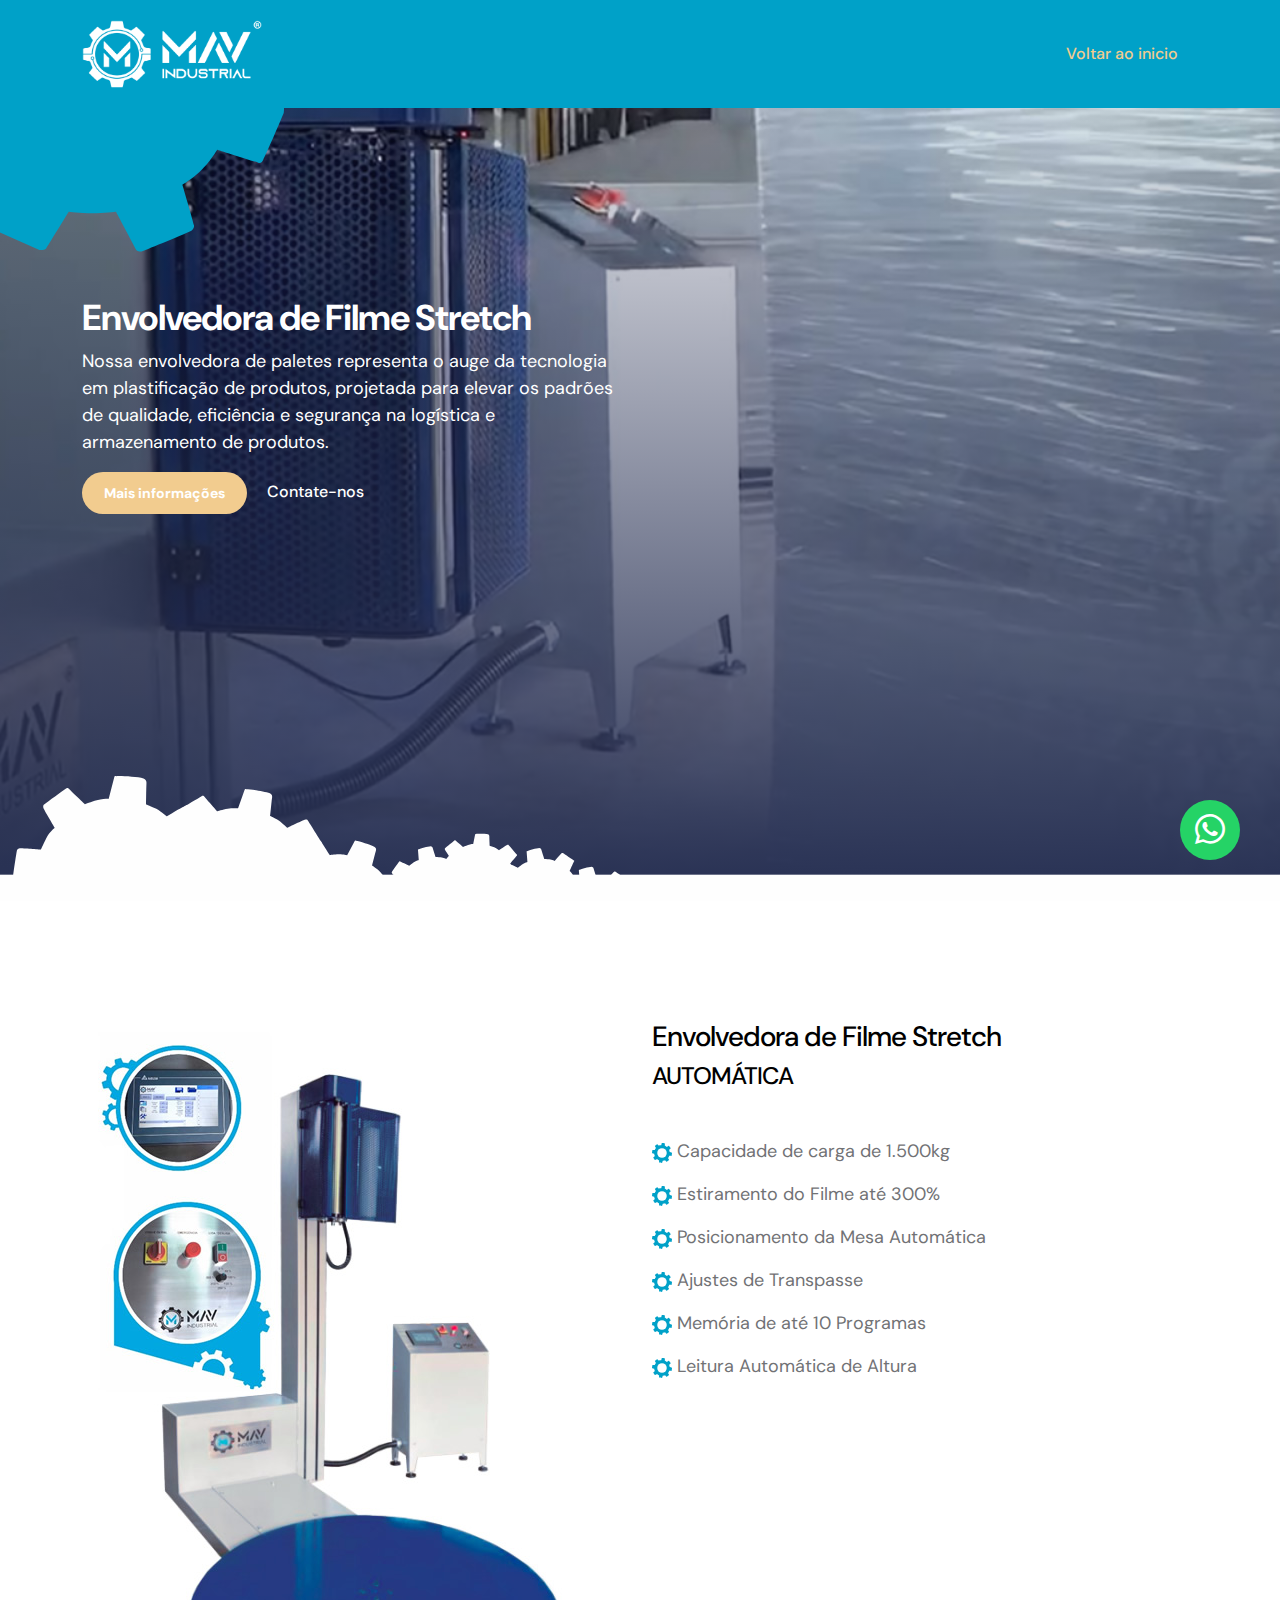
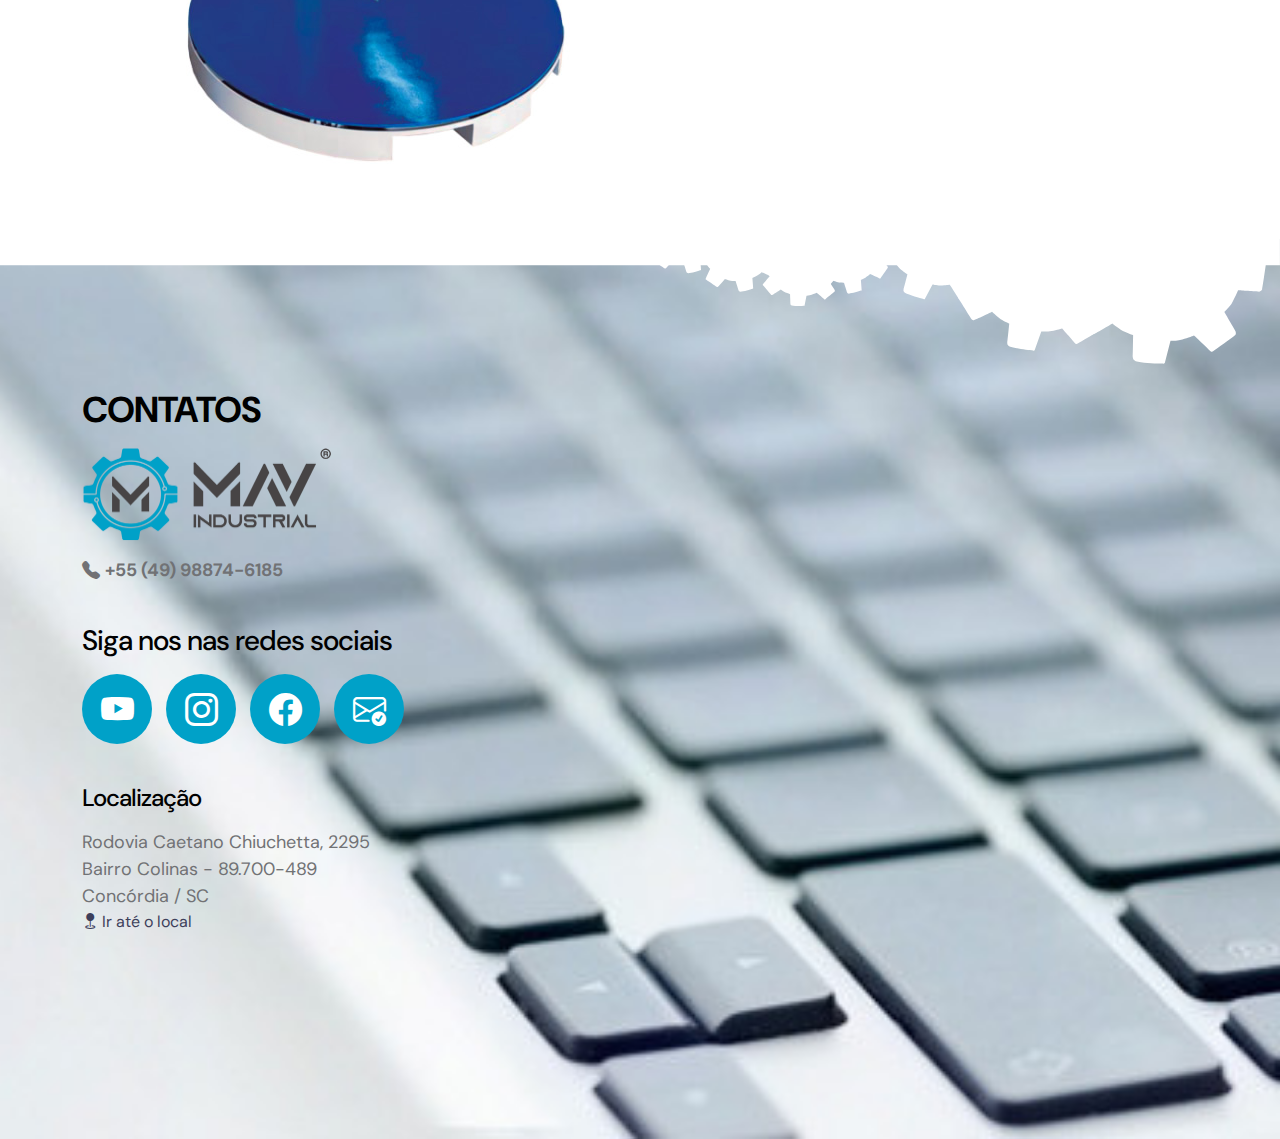
<file: envolvedora-de-filme-stretch.html>
<!doctype html>
<html lang="en">
    <head>
        <meta charset="utf-8">
        <meta name="viewport" content="width=device-width, initial-scale=1">
        <meta name="description" content="">
        <meta name="author" content="">
        <title>MAV Industrial - Envolvedora de Filme Stretch</title>     
        <link rel="shortcut icon" href="images/favicon.ico">
        <link rel="preconnect" href="https://fonts.googleapis.com">
        <link rel="preconnect" href="https://fonts.gstatic.com" crossorigin>
        <link rel="stylesheet" href="https://fonts.googleapis.com/css2?family=DM+Sans:ital,wght@0,400;0,500;0,700;1,400&display=swap">
        <link rel="stylesheet" href="css/bootstrap.min.css">
        <link rel="stylesheet" href="css/bootstrap-icons.css">
        <link rel="stylesheet" href="css/custom.css">
    </head>
    <body>
        <main>
            <nav class="navbar navbar-expand-lg">
                <div class="container">
                    <a class="navbar-brand d-flex align-items-center" href="index.html">
                        <img src="images/mav-logo.png" class="navbar-brand-image" alt="MAV Industrial">
                    </a>
    
                    <button class="navbar-toggler" type="button" data-bs-toggle="collapse" data-bs-target="#navbarNav" aria-controls="navbarNav" aria-expanded="false" aria-label="Toggle navigation">
                        <span class="navbar-toggler-icon"></span>
                    </button>
    
                    <div class="collapse navbar-collapse" id="navbarNav">
                        <ul class="navbar-nav ms-lg-auto">
                            <li class="nav-item">
                                <a class="nav-link click-scroll" href="index.html#produtos">Voltar ao inicio</a>
                            </li>
                        </ul>
                    </div>
                </div>
            </nav>
            

            <section class="hero-section hero-envolvedora d-flex justify-content-center align-items-center" id="home">

                <div class="section-hero-foother"></div>
                <div class="section-overlay"></div>

                <svg xmlns="http://www.w3.org/2000/svg" xml:space="preserve" width="75.1922mm" height="69.2066mm" version="1.1" style="shape-rendering:geometricPrecision; text-rendering:geometricPrecision; image-rendering:optimizeQuality; fill-rule:evenodd; clip-rule:evenodd"
                    viewBox="0 0 2917.88 2685.61"
                    xmlns:xlink="http://www.w3.org/1999/xlink">
                    <g id="Camada_x0020_1">
                        <path fill="#00A1C8" fill-opacity="1" d="M2913.11 1263c-46.24,114.46 -196.52,457.85 -208.08,474.2 -11.56,32.7 -34.68,49.05 -57.8,32.7 -115.6,-32.7 -416.16,-130.81 -416.16,-130.81 0,0 -69.36,114.47 -150.28,196.22 -92.48,98.11 -208.08,163.52 -208.08,163.52 0,0 115.6,392.44 115.6,408.79 11.56,16.35 0,49.05 -23.12,65.41 -104.04,49.05 -508.64,212.57 -508.64,212.57 0,0 -46.24,0 -57.8,-16.35 -34.68,-65.41 -208.08,-392.44 -208.08,-392.44 0,0 -127.16,16.35 -242.76,16.35 -127.16,0 -242.76,-16.35 -242.76,-16.35 0,0 -219.64,359.74 -231.2,376.09 -11.56,16.35 -57.8,16.35 -69.36,16.35l-404.6 -179.87 0 -2489.39 2917.88 0 0 1206.46 -4.77 56.54z"/>
                    </g>
                </svg>

                <div class="container">
                    <div class="row">

                        <div class="col-lg-6 col-12 mb-5 mb-lg-0">
                            <h2 class="text-white">Envolvedora de Filme Stretch</h2>

                            <p class="text-white">
                                <span>Nossa envolvedora de paletes representa o auge da tecnologia em plastificação de produtos, projetada para elevar os padrões de qualidade, eficiência e segurança na logística e armazenamento de produtos.</span>
                            </p>

                            <div class="custom-btn-group">
                                <a href="#produtos" class="btn custom-btn smoothscroll me-3">Mais informações</a>
                                <a href="#contatos" class="link smoothscroll">Contate-nos</a>
                            </div>
                        </div>

                        <div class="col-lg-6 col-12">
                            <div class="ratio ratio-16x9">
                                <iframe width="560" height="315" src="https://www.youtube.com/embed/cuVuwLgKlVM?si=cnndj3pVXj6c1U7p" title="Envolvedora de Filme Stretch" frameborder="0" allow="accelerometer; autoplay; clipboard-write; encrypted-media; gyroscope; picture-in-picture; web-share" allowfullscreen></iframe>
                            </div>
                        </div>

                    </div>
                </div>
            </section>


            <section class="about-section section-padding" id="produtos">
                <div class="container">
                    <div class="row">

                        <div class="col-lg-6 col-12 mb-4 mb-lg-0">
                            <img class="prd-img" src="images/prd-envolvedora.jpg" alt="Envolvedora de Filme Stretch">
                        </div>

                        <div class="col-lg-6 col-12 mb-4 mb-lg-0">
                            <h3>Envolvedora de Filme Stretch</h3>
                            <h4 class="mb-5">AUTOMÁTICA</h4>

                            <p><img class="marcador" src="images/prd-marcador.svg"> Capacidade de carga de 1.500kg</p>
                            <p><img class="marcador" src="images/prd-marcador.svg"> Estiramento do Filme até 300%</p>
                            <p><img class="marcador" src="images/prd-marcador.svg"> Posicionamento da Mesa Automática</p>
                            <p><img class="marcador" src="images/prd-marcador.svg"> Ajustes de Transpasse</p>
                            <p><img class="marcador" src="images/prd-marcador.svg"> Memória de até 10 Programas</p>
                            <p><img class="marcador" src="images/prd-marcador.svg"> Leitura Automática de Altura</p>
                        </div>

                    </div>
                </div>
            </section>


            <section class="contact-section" id="contatos">

                <svg xmlns="http://www.w3.org/2000/svg" xml:space="preserve" style="shape-rendering:geometricPrecision; text-rendering:geometricPrecision; image-rendering:optimizeQuality; fill-rule:evenodd; clip-rule:evenodd"
                    viewBox="0 0 60970.38 5937.36"
                    xmlns:xlink="http://www.w3.org/1999/xlink">
                    <g id="Camada_x0020_1">
                        <path fill="#ffffff" fill-opacity="1" d="M45243 2177.33c0,0 -219.75,33.11 -420.09,37.46 -220.37,4.76 -401.91,-48.01 -401.91,-48.01l-365.9 688.35c0,0 -39.45,29.2 -60.1,1.3 -160.89,-24.87 -685.43,-183.62 -888.22,-292.63 -61.33,-55.38 -81.96,-83.28 -63.79,-168.73 18.81,-57.11 185,-712.77 185,-712.77 0,0 -162.71,-109.88 -305.41,-220.2 -163.94,-166.54 -287.83,-333.98 -287.83,-333.98 0,0 -557.25,182.17 -756.98,214.85 -40.06,0.86 -80.74,-26.61 -81.35,-54.95 -20.65,-27.9 -379.62,-870.66 -400.28,-898.55 0,0 -1.21,-56.67 38.85,-57.54l6751.85 -117.84c40.69,27.47 41.9,84.15 22.5,112.92 -56.42,171.33 -342.19,857.94 -342.19,857.94 0,0 0,0 0,0 -18.81,57.11 -78.91,58.41 -118.98,59.27 -201.56,-52.34 -686.05,-211.95 -686.05,-211.95 0,0 -175.39,230.6 -331.98,404.11 -137.78,116.38 -296.2,204.86 -296.2,204.86 0,0 215.67,704.1 216.28,732.44 0.61,28.34 1.84,85.01 -37.62,114.22 -178.45,88.91 -715.06,298.99 -854.06,358.7 -39.46,29.2 -100.17,2.17 -100.79,-26.17 -103.85,-167.86 -414.77,-643.1 -414.77,-643.1z"/>
                        <rect fill="#ffffff" fill-opacity="1" x="0.01" y="0" width="60970.39" height="1250.08"/>
                        <path fill="#ffffff" fill-opacity="1" d="M41452.07 1672.42c0,0 -106.36,92.17 -212.09,162.37 -116.29,77.21 -231.3,110.48 -231.3,110.48l37.42 492.3c0,0 -11.2,29 -31.71,21.05 -94.51,41.2 -428.98,133.99 -574.42,144.36 -51.57,-8.85 -72.07,-16.78 -91.28,-68.67 -9.29,-36.93 -142.52,-444.07 -142.52,-444.07 0,0 -124.3,-3.67 -238.02,-14.35 -144.16,-33.57 -267.18,-81.19 -267.18,-81.19 0,0 -236.46,286.28 -332.26,371.45 -21.14,14.03 -52.22,13.12 -62.14,-1.84 -20.51,-7.93 -498.13,-337.25 -518.63,-345.18 0,0 -19.87,-29.91 1.29,-43.95 44.22,-94.01 210.52,-463 210.52,-463 0,0 -91.3,-68.67 -150.22,-180.38 -79.44,-119.64 -117.87,-223.41 -117.87,-223.41 0,0 -466.78,8.25 -508.42,14.35 -31.07,-0.91 -50.92,-30.83 -60.21,-67.76 -27.21,-132.77 -98.3,-538.08 -97.66,-560.06l3972.17 -51.57c0,0 -15.72,182.81 -40.73,328.7 -34.29,108.96 -89.08,209.98 -89.08,209.98 0,0 353.97,303.69 363.9,318.64 9.92,14.96 29.78,44.86 18.57,73.86 -65.36,108.05 -281.31,402.26 -335.46,481.31 -11.22,29 -52.87,35.1 -62.8,20.15 -112.44,-54.64 -439.84,-203.58 -439.84,-203.58z"/>
                        <path fill="#ffffff" fill-opacity="1" d="M50596.15 4265.15c0,0 -259.04,79.56 -499.85,120.92 -264.89,45.51 -493.32,14.61 -493.32,14.61l-317.13 896.1c0,0 -42.3,42.33 -72.23,12.41 -198.5,-0.97 -859.71,-97.81 -1123.92,-192.7 -83.94,-55.72 -113.88,-85.64 -107.35,-191.97 12.38,-72.26 94.54,-892.94 94.54,-892.94 0,0 -216.05,-103.16 -408.02,-210.45 -227.74,-171.29 -407.34,-350.85 -407.34,-350.85 0,0 -639.17,320.2 -874.11,395.62 -48.16,8.28 -102.17,-17.51 -108.03,-51.58 -29.93,-29.93 -614.83,-981.49 -644.76,-1011.42 0,0 -11.71,-68.13 36.46,-76.41 151.01,-131.13 730.99,-651.57 730.99,-651.57 0,0 -107.35,-191.96 -124.23,-434.53 -46.81,-272.51 -33.74,-485.16 -33.74,-485.16 0,0 -828.42,-348.65 -906.51,-370.31 -54.01,-25.8 -65.71,-93.91 -53.34,-166.17l7585.91 -145.75c46.81,272.49 75.38,583.2 75.38,583.2 0,0 792.64,284.67 846.66,310.45 54.01,25.8 65.71,93.93 47.48,132.12 -37.13,216.8 -257.93,1096.34 -257.93,1096.34 0,0 0,0 0,0 -12.38,72.26 -84.62,84.67 -132.79,92.94 -252.51,-26.75 -865.55,-131.87 -865.55,-131.87 0,0 -169.93,309.74 -327.47,547.2 -145.16,165.2 -320.26,300.48 -320.26,300.48 0,0 387.09,810.21 392.93,844.27 5.85,34.07 17.55,102.19 -24.75,144.54 -199.17,139.4 -808.41,489.53 -965.27,586.6 -42.32,42.33 -120.41,20.68 -126.26,-13.38 -155.51,-183.7 -616.19,-700.72 -616.19,-700.72z"/>
                        <path fill="#ffffff" fill-opacity="1" d="M56880.24 4595.69c0,0 -288.08,116.88 -559.16,188.3 -298.19,78.55 -562.35,66.13 -562.35,66.13l-272.63 1055.92c0,0 -44.11,52.64 -81.32,21.42 -226.96,18.79 -992.35,-25.61 -1303.83,-107.59 -101.53,-55.25 -138.73,-86.47 -141.93,-208.63 6.9,-83.82 18.57,-1030.01 18.57,-1030.01 0,0 -257.27,-96.24 -487.43,-199.65 -277.47,-172.93 -500.71,-360.14 -500.71,-360.14 0,0 -698.41,430 -959.38,539.75 -54.22,14.28 -118.54,-9.78 -128.64,-48.12 -37.2,-31.2 -801.05,-1060.14 -838.27,-1091.34 0,0 -20.19,-76.69 34.02,-90.97 159.46,-165.02 770.15,-817.95 770.15,-817.95 0,0 -141.93,-208.65 -185.52,-484.2 -80.81,-306.75 -87.2,-551.09 -87.2,-551.09 0,0 -981.75,-315.45 -1073.17,-332.38 -64.31,-24.07 -84.52,-100.76 -77.62,-184.58l8799.96 -267.89c0,0 934.44,245.91 998.76,269.96 64.31,24.07 84.52,100.76 67.52,146.24 -20.72,251.5 -184.91,1278.86 -184.91,1278.86 0,0 0,0 0,0 -6.92,83.82 -88.24,105.25 -142.45,119.52 -291.27,-5.27 -1002.47,-63.96 -1002.47,-63.96 0,0 -163.16,371.02 -319.41,658.2 -149.35,203.36 -335.91,375.52 -335.91,375.52 0,0 523.59,887.19 533.69,925.54 10.1,38.35 30.3,115.04 -13.81,167.66 -213.67,179.31 -874.87,640.51 -1044.42,767.18 -44.12,52.62 -135.53,35.7 -145.64,-2.63 -196.14,-194.37 -774.47,-739.1 -774.47,-739.1z"/>
                        <path fill="#ffffff" fill-opacity="1" d="M38902.51 2565.15c0,0 -122.9,58.04 -239.46,95.83 -128.24,41.55 -243.85,42.58 -243.85,42.58l-93.23 467.53c0,0 -17.98,24.04 -34.97,11.33 -98.6,13.73 -433.76,13.02 -571.71,-15.16 -45.66,-21.64 -62.67,-34.36 -67.04,-87.6 0.97,-36.76 -17.02,-450.03 -17.02,-450.03 0,0 -114.64,-35.73 -217.61,-75.25 -125.33,-68.72 -227.34,-144.98 -227.34,-144.98 0,0 -294.34,204.72 -405.56,258.99 -23.32,7.56 -51.98,-1.37 -57.33,-17.87 -16.99,-12.72 -375.49,-443.18 -392.5,-455.89 0,0 -10.69,-32.99 12.63,-40.55 65.57,-75.9 316.2,-375.79 316.2,-375.79 0,0 -67.04,-87.6 -92.8,-206.81 -42.75,-131.92 -51.49,-238.41 -51.49,-238.41 0,0 -436.19,-113.75 -476.51,-118.9 -28.66,-8.95 -39.35,-41.92 -38.37,-78.68 9.22,-130.54 48.54,-525.93 54.85,-546.2 2.92,-110.28 417.73,-62.5 510.03,-55.97l3190.31 -13.51c42.76,131.92 79.19,284.11 79.19,284.11 0,0 413.85,84.54 442.51,93.47 28.66,8.93 39.35,41.9 33.03,62.17 -2.9,110.28 -49.51,562.71 -49.51,562.71 0,0 0,0 0,0 -0.97,36.74 -35.94,48.08 -59.25,55.64 -127.27,4.8 -439.11,-3.46 -439.11,-3.46 0,0 -62.17,165.92 -123.37,295.07 -60.23,92.41 -137.45,172.1 -137.45,172.1 0,0 250.17,374.45 255.51,390.94 5.35,16.49 16.04,49.46 -1.93,73.52 -88.9,83.47 -366.23,300.9 -437.15,360.33 -17.97,24.04 -58.28,18.88 -63.63,2.4 -90.35,-80.05 -356.06,-303.71 -356.06,-303.71z"/>
                        <path fill="#ffffff" fill-opacity="1" d="M36284.16 1581.83c0,0 -106.36,92.17 -212.09,162.37 -116.29,77.21 -231.3,110.48 -231.3,110.48l37.42 492.3c0,0 -11.2,29 -31.71,21.05 -94.51,41.2 -428.98,133.99 -574.42,144.36 -51.57,-8.85 -72.07,-16.78 -91.28,-68.67 -9.29,-36.93 -142.52,-444.07 -142.52,-444.07 0,0 -124.3,-3.67 -238.02,-14.35 -144.16,-33.57 -267.18,-81.19 -267.18,-81.19 0,0 -236.46,286.28 -332.26,371.45 -21.14,14.03 -52.22,13.12 -62.14,-1.84 -20.51,-7.93 -498.13,-337.25 -518.63,-345.18 0,0 -19.87,-29.91 1.29,-43.95 44.22,-94.01 210.52,-463 210.52,-463 0,0 -91.3,-68.67 -150.22,-180.38 -79.44,-119.64 -117.87,-223.41 -117.87,-223.41 0,0 -466.78,8.25 -508.42,14.35 -31.07,-0.91 -50.92,-30.83 -60.21,-67.76 -27.21,-132.77 -98.3,-538.08 -97.66,-560.06l3931.44 277.14c-34.29,108.96 -89.08,209.98 -89.08,209.98 0,0 353.97,303.69 363.9,318.64 9.92,14.96 29.78,44.86 18.57,73.86 -65.36,108.05 -281.31,402.26 -335.46,481.31 -11.22,29 -52.87,35.1 -62.8,20.15 -112.44,-54.64 -439.84,-203.58 -439.84,-203.58z"/>
                        <path fill="#ffffff" fill-opacity="1" d="M33799.98 696.65c0,0 -106.36,92.17 -212.09,162.37 -116.29,77.21 -231.3,110.48 -231.3,110.48l37.42 492.3c0,0 -11.2,29 -31.71,21.05 -94.51,41.2 -428.98,133.99 -574.42,144.36 -51.57,-8.85 -72.07,-16.78 -91.28,-68.67 -9.29,-36.93 -142.52,-444.07 -142.52,-444.07 0,0 -124.3,-3.67 -238.02,-14.35 -144.16,-33.57 -267.18,-81.19 -267.18,-81.19 0,0 -236.46,286.28 -332.26,371.45 -21.14,14.03 -52.22,13.12 -62.14,-1.84 -20.51,-7.93 -498.13,-337.25 -518.63,-345.18 0,0 -19.87,-29.91 1.29,-43.95 44.22,-94.01 210.52,-463 210.52,-463 0,0 -91.3,-68.67 -150.22,-180.38l3422.1 -31.13c9.92,14.96 29.78,44.86 18.57,73.86 -65.36,108.05 -281.31,402.26 -335.46,481.31 -11.22,29 -52.87,35.1 -62.8,20.15 -112.44,-54.64 -439.84,-203.58 -439.84,-203.58z"/>
                    </g>
                </svg>

                <div class="container">
                    <div class="row mt-4">
                        <div class="col-lg-12 col-12">
                            <h2 class="mb-lg-3">CONTATOS</h2>
                        </div>

                        <div class="col-lg-5 col-12">
                            <img src="images/mav-logo.png" class="footer-logo-image" alt="">
                            
                            <p class="mb-0 pt-3">
                                <i class="bi-telephone-fill"></i> <strong>+55 (49) 98874-6185</strong>
                            </p>
                                                        
                            <h3 class="mb-lg-3 mt-4 pt-3">Siga nos nas redes sociais</h3>
                            <ul class="social-icon">
                                <li class="social-icon-item">
                                    <a href="https://www.youtube.com/@MAVIndustrial" class="social-icon-link bi-youtube"></a>
                                </li>
    
                                <li class="social-icon-item">
                                    <a href="https://www.instagram.com/mav_industrial" class="social-icon-link bi-instagram"></a>
                                </li>
    
                                <li class="social-icon-item">
                                    <a href="https://www.facebook.com/profile.php?id=100091909660962" class="social-icon-link bi-facebook"></a>
                                </li>
    
                                <li class="social-icon-item">
                                    <a href="mailto:vendas@mavindustrial.com.br" class="social-icon-link bi-envelope-check"></a>
                                </li>
                            </ul>
                            
                            <h4 class="mb-lg-3 mt-4 pt-3">Localização</h4>
                            <p class="mb-0">
                                Rodovia Caetano Chiuchetta, 2295<br />
                                Bairro Colinas - 89.700-489<br />
                                Concórdia / SC
                            </p>
                            <a href="https://www.google.com/maps/dir/-27.230208,-52.0257536/MAV+Industrial,+SC-283+Rodovia+Caetano+Chiuchetta,+2295+-+Sala+Comercial+2+-+Colinas,+Conc%C3%B3rdia+-+SC,+89700-489/@-27.2167947,-52.0204572,15z/data=!3m1!4b1!4m9!4m8!1m1!4e1!1m5!1m1!1s0x94e381425d0d991f:0x6883ccd745e45fa7!2m2!1d-51.9940769!2d-27.2130756?entry=ttu" class="link smoothscroll" target="_blank">
                                <i class="bi-geo-fill"></i> Ir até o local
                            </a>
                        </div> 
                    </div>
                </div>
            </section>
        </main>

        <a href="https://wa.me/5549988746185?text=Ol%C3%A1%2C%20encontrei%20o%20site%20de%20voc%C3%AAs%20e%20gostaria%20de%20conversar!" class="float-wpp" target="_blank">
            <i class="bi-whatsapp wpp-float"></i>
        </a>

        <script src="js/jquery.min.js"></script>
        <script src="js/bootstrap.bundle.min.js"></script>
        <script src="js/jquery.sticky.js"></script>
        <script src="js/click-scroll.js"></script>
        <script src="js/animated-headline.js"></script>
        <script src="js/modernizr.js"></script>
        <script src="js/custom.js"></script>

    </body>
</html>
</file>
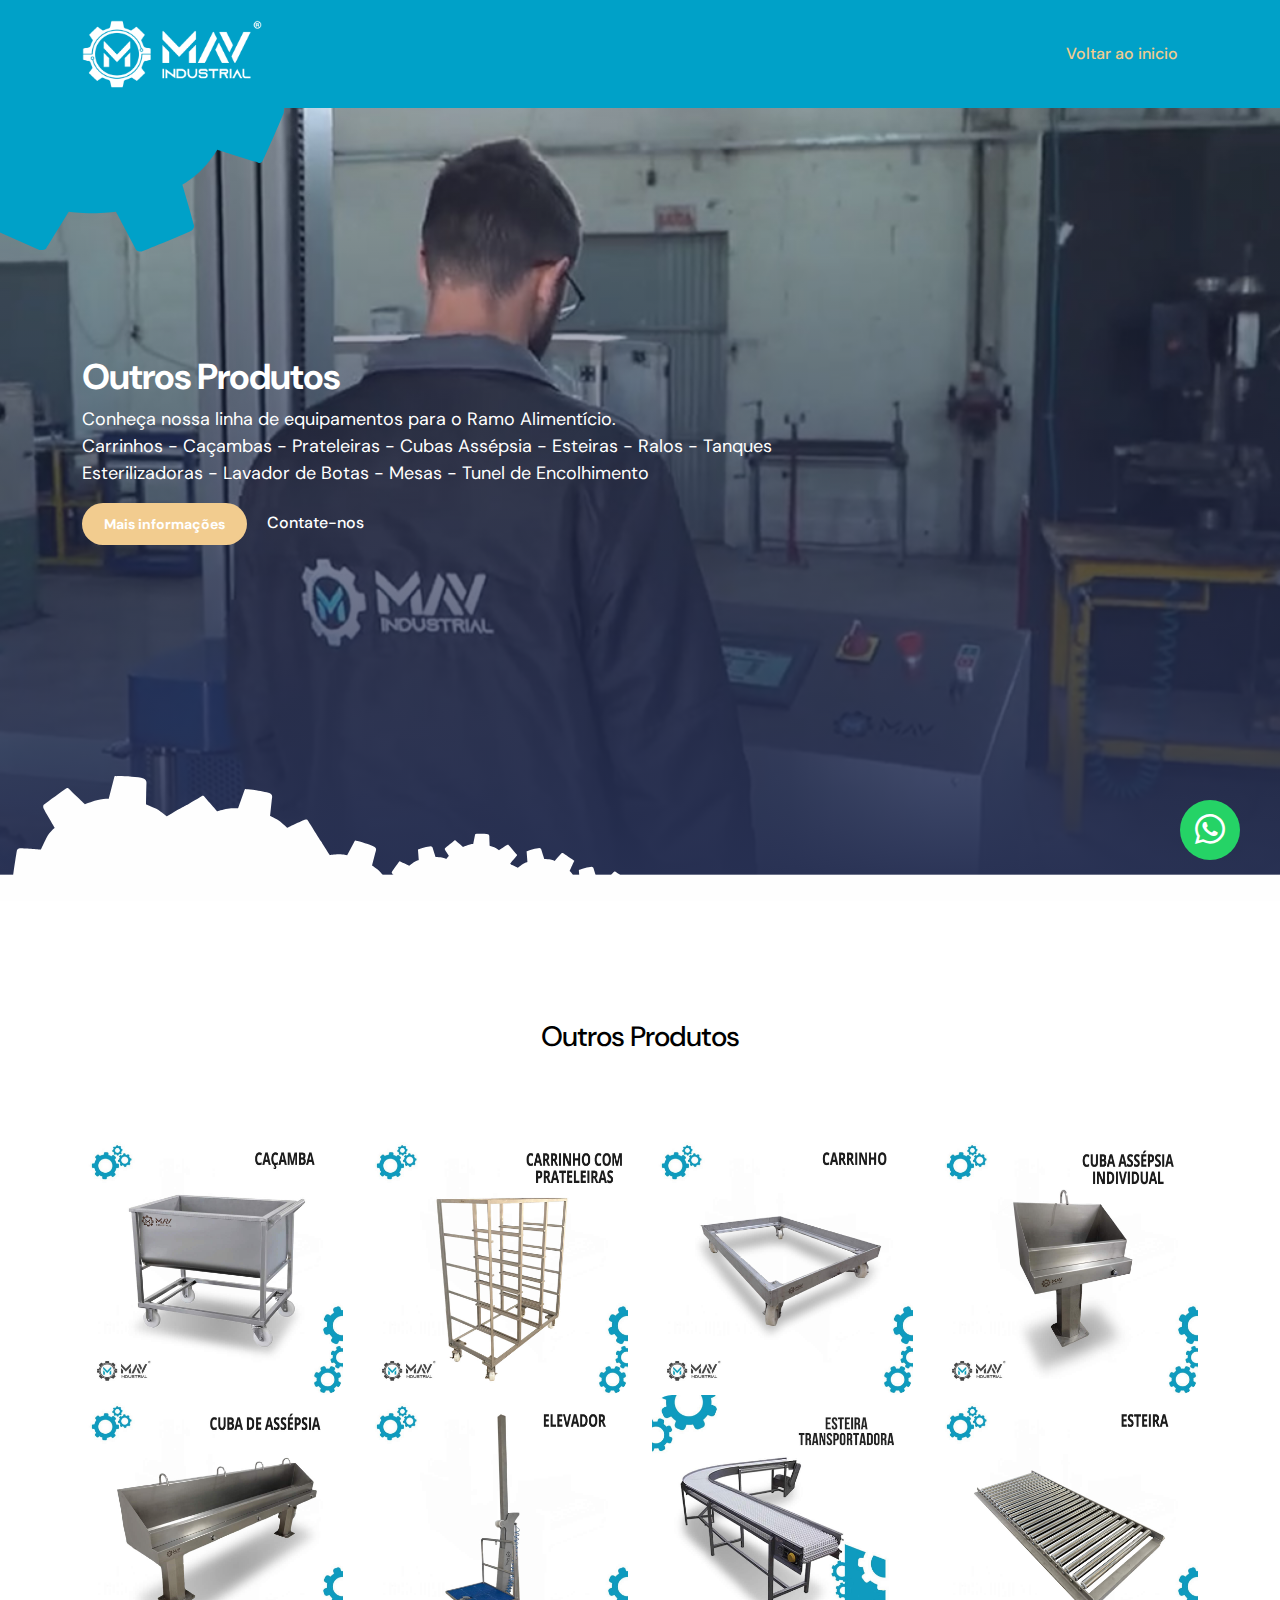
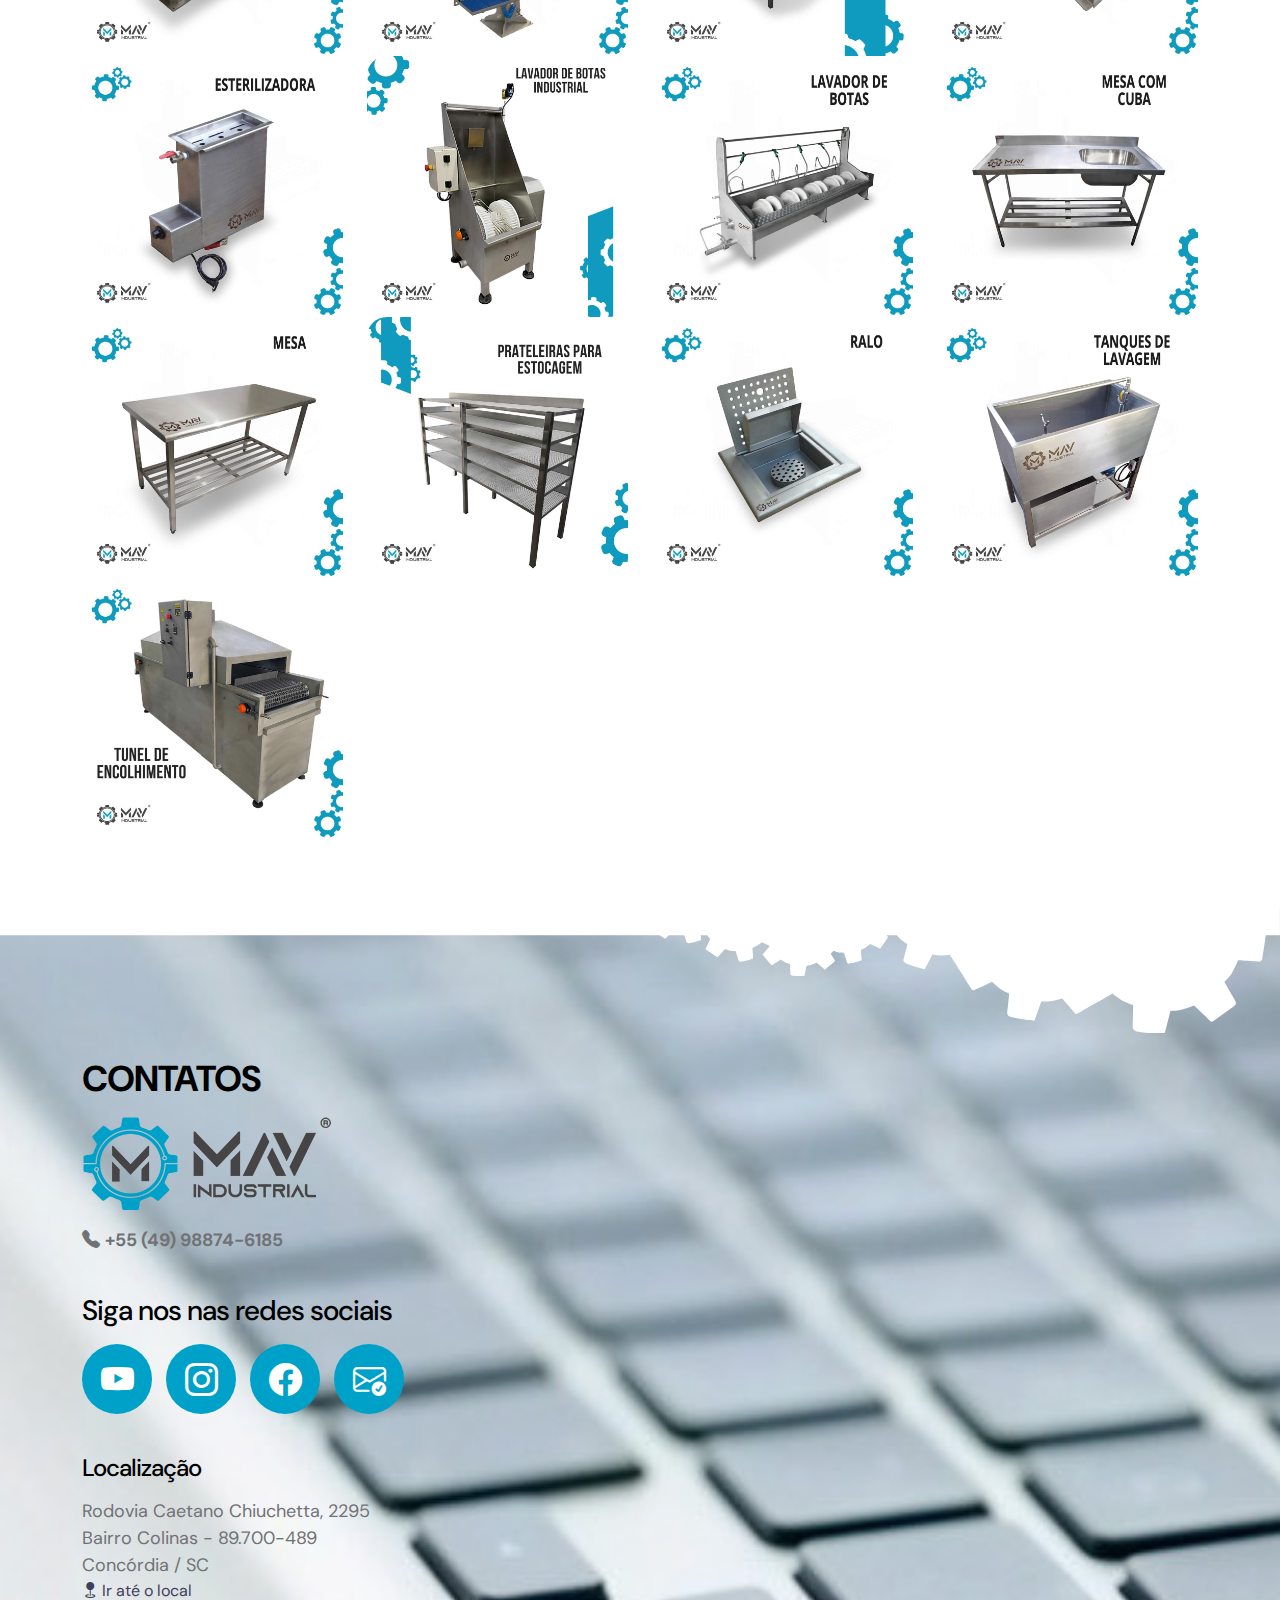
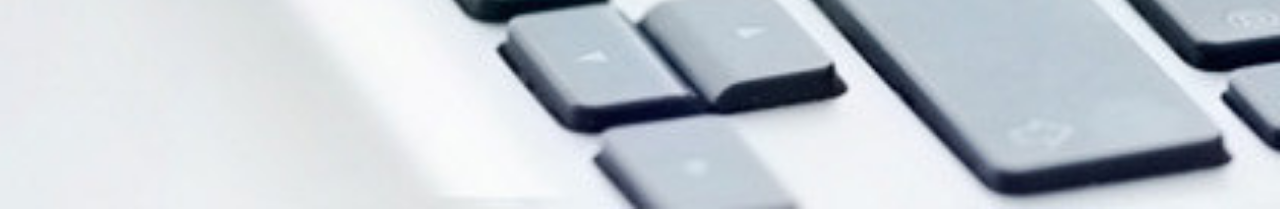
<file: outros-produtos.html>
<!doctype html>
<html lang="en">
    <head>
        <meta charset="utf-8">
        <meta name="viewport" content="width=device-width, initial-scale=1">
        <meta name="description" content="">
        <meta name="author" content="">
        <title>MAV Industrial - Outros Produtos</title>     
        <link rel="shortcut icon" href="images/favicon.ico">
        <link rel="preconnect" href="https://fonts.googleapis.com">
        <link rel="preconnect" href="https://fonts.gstatic.com" crossorigin>
        <link rel="stylesheet" href="https://fonts.googleapis.com/css2?family=DM+Sans:ital,wght@0,400;0,500;0,700;1,400&display=swap">
        <link rel="stylesheet" href="css/bootstrap.min.css">
        <link rel="stylesheet" href="css/bootstrap-icons.css">
        <link rel="stylesheet" href="css/custom.css">
    </head>
    <body>
        <main>
            <nav class="navbar navbar-expand-lg">
                <div class="container">
                    <a class="navbar-brand d-flex align-items-center" href="index.html">
                        <img src="images/mav-logo.png" class="navbar-brand-image" alt="MAV Industrial">
                    </a>
    
                    <button class="navbar-toggler" type="button" data-bs-toggle="collapse" data-bs-target="#navbarNav" aria-controls="navbarNav" aria-expanded="false" aria-label="Toggle navigation">
                        <span class="navbar-toggler-icon"></span>
                    </button>
    
                    <div class="collapse navbar-collapse" id="navbarNav">
                        <ul class="navbar-nav ms-lg-auto">
                            <li class="nav-item">
                                <a class="nav-link click-scroll" href="index.html#produtos">Voltar ao inicio</a>
                            </li>
                        </ul>
                    </div>
                </div>
            </nav>
            

            <section class="hero-section hero-outros-produtos d-flex justify-content-center align-items-center" id="home">

                <div class="section-hero-foother"></div>
                <div class="section-overlay"></div>

                <svg xmlns="http://www.w3.org/2000/svg" xml:space="preserve" width="75.1922mm" height="69.2066mm" version="1.1" style="shape-rendering:geometricPrecision; text-rendering:geometricPrecision; image-rendering:optimizeQuality; fill-rule:evenodd; clip-rule:evenodd"
                    viewBox="0 0 2917.88 2685.61"
                    xmlns:xlink="http://www.w3.org/1999/xlink">
                    <g id="Camada_x0020_1">
                        <path fill="#00A1C8" fill-opacity="1" d="M2913.11 1263c-46.24,114.46 -196.52,457.85 -208.08,474.2 -11.56,32.7 -34.68,49.05 -57.8,32.7 -115.6,-32.7 -416.16,-130.81 -416.16,-130.81 0,0 -69.36,114.47 -150.28,196.22 -92.48,98.11 -208.08,163.52 -208.08,163.52 0,0 115.6,392.44 115.6,408.79 11.56,16.35 0,49.05 -23.12,65.41 -104.04,49.05 -508.64,212.57 -508.64,212.57 0,0 -46.24,0 -57.8,-16.35 -34.68,-65.41 -208.08,-392.44 -208.08,-392.44 0,0 -127.16,16.35 -242.76,16.35 -127.16,0 -242.76,-16.35 -242.76,-16.35 0,0 -219.64,359.74 -231.2,376.09 -11.56,16.35 -57.8,16.35 -69.36,16.35l-404.6 -179.87 0 -2489.39 2917.88 0 0 1206.46 -4.77 56.54z"/>
                    </g>
                </svg>

                <div class="container">
                    <div class="row">

                        <div class="col-lg-8 col-12 mb-5 mb-lg-0">
                            <h2 class="text-white">Outros Produtos</h2>

                            <p class="text-white">
                                <span>
                                    Conheça nossa linha de equipamentos para o Ramo Alimentício.<br />
                                    Carrinhos - Caçambas - Prateleiras - Cubas Assépsia - Esteiras - Ralos - Tanques<br />
                                    Esterilizadoras - Lavador de Botas - Mesas - Tunel de Encolhimento    
                                </span>
                            </p>

                            <div class="custom-btn-group">
                                <a href="#produtos" class="btn custom-btn smoothscroll me-3">Mais informações</a>
                                <a href="#contatos" class="link smoothscroll">Contate-nos</a>
                            </div>
                        </div>

                    </div>
                </div>
            </section>


            <section class="about-section section-padding" id="produtos">
                <div class="container">
                
                    <div class="row">
                        <div class="col-lg-12 col-12 mb-4 mb-lg-0">
                            <h3 class="text-center">Outros Produtos</h3>
                        </div>
                    </div>

                    <br /><br /><br />

                    <div class="row">

                        <div class="col-lg-3 col-md-6 col-12 mb-4 mb-lg-0 mb-md-0">
                            <div class="member-block">
                                <div class="member-block-image-wrap">
                                    <img src="images/produtos/cacamba.jpg" class="member-block-image img-fluid" alt="">
                                </div>
                            </div>
                        </div>

                        <div class="col-lg-3 col-md-6 col-12 mb-4 mb-lg-0 mb-md-0">
                            <div class="member-block">
                                <div class="member-block-image-wrap">
                                    <img src="images/produtos/carrinho-com-prateleiras.jpg" class="member-block-image img-fluid" alt="">
                                </div>
                            </div>
                        </div>

                        <div class="col-lg-3 col-md-6 col-12 mb-4 mb-lg-0 mb-md-0">
                            <div class="member-block">
                                <div class="member-block-image-wrap">
                                    <img src="images/produtos/carrinho.jpg" class="member-block-image img-fluid" alt="">
                                </div>
                            </div>
                        </div>

                        <div class="col-lg-3 col-md-6 col-12 mb-4 mb-lg-0 mb-md-0">
                            <div class="member-block">
                                <div class="member-block-image-wrap">
                                    <img src="images/produtos/cuba-assepsia-individual.jpg" class="member-block-image img-fluid" alt="">
                                </div>
                            </div>
                        </div>

                        <div class="col-lg-3 col-md-6 col-12 mb-4 mb-lg-0 mb-md-0">
                            <div class="member-block">
                                <div class="member-block-image-wrap">
                                    <img src="images/produtos/cuba-de-assepsia.jpg" class="member-block-image img-fluid" alt="">
                                </div>
                            </div>
                        </div>

                        <div class="col-lg-3 col-md-6 col-12 mb-4 mb-lg-0 mb-md-0">
                            <div class="member-block">
                                <div class="member-block-image-wrap">
                                    <img src="images/produtos/elevador.jpg" class="member-block-image img-fluid" alt="">
                                </div>
                            </div>
                        </div>

                        <div class="col-lg-3 col-md-6 col-12 mb-4 mb-lg-0 mb-md-0">
                            <div class="member-block">
                                <div class="member-block-image-wrap">
                                    <img src="images/produtos/esteira-transportadora.jpg" class="member-block-image img-fluid" alt="">
                                </div>
                            </div>
                        </div>

                        <div class="col-lg-3 col-md-6 col-12 mb-4 mb-lg-0 mb-md-0">
                            <div class="member-block">
                                <div class="member-block-image-wrap">
                                    <img src="images/produtos/esteira.jpg" class="member-block-image img-fluid" alt="">
                                </div>
                            </div>
                        </div>

                        <div class="col-lg-3 col-md-6 col-12 mb-4 mb-lg-0 mb-md-0">
                            <div class="member-block">
                                <div class="member-block-image-wrap">
                                    <img src="images/produtos/esterilizadora.jpg" class="member-block-image img-fluid" alt="">
                                </div>
                            </div>
                        </div>

                        <div class="col-lg-3 col-md-6 col-12 mb-4 mb-lg-0 mb-md-0">
                            <div class="member-block">
                                <div class="member-block-image-wrap">
                                    <img src="images/produtos/lavador-de-botas-industrial.jpg" class="member-block-image img-fluid" alt="">
                                </div>
                            </div>
                        </div>

                        <div class="col-lg-3 col-md-6 col-12 mb-4 mb-lg-0 mb-md-0">
                            <div class="member-block">
                                <div class="member-block-image-wrap">
                                    <img src="images/produtos/lavador-de-botas.jpg" class="member-block-image img-fluid" alt="">
                                </div>
                            </div>
                        </div>

                        <div class="col-lg-3 col-md-6 col-12 mb-4 mb-lg-0 mb-md-0">
                            <div class="member-block">
                                <div class="member-block-image-wrap">
                                    <img src="images/produtos/mesa-com-cuba.jpg" class="member-block-image img-fluid" alt="">
                                </div>
                            </div>
                        </div>

                        <div class="col-lg-3 col-md-6 col-12 mb-4 mb-lg-0 mb-md-0">
                            <div class="member-block">
                                <div class="member-block-image-wrap">
                                    <img src="images/produtos/mesa.jpg" class="member-block-image img-fluid" alt="">
                                </div>
                            </div>
                        </div>

                        <div class="col-lg-3 col-md-6 col-12 mb-4 mb-lg-0 mb-md-0">
                            <div class="member-block">
                                <div class="member-block-image-wrap">
                                    <img src="images/produtos/prateleiras-para-estocagem.jpg" class="member-block-image img-fluid" alt="">
                                </div>
                            </div>
                        </div>

                        <div class="col-lg-3 col-md-6 col-12 mb-4 mb-lg-0 mb-md-0">
                            <div class="member-block">
                                <div class="member-block-image-wrap">
                                    <img src="images/produtos/ralo.jpg" class="member-block-image img-fluid" alt="">
                                </div>
                            </div>
                        </div>

                        <div class="col-lg-3 col-md-6 col-12 mb-4 mb-lg-0 mb-md-0">
                            <div class="member-block">
                                <div class="member-block-image-wrap">
                                    <img src="images/produtos/tanques-de-lavagem.jpg" class="member-block-image img-fluid" alt="">
                                </div>
                            </div>
                        </div>

                        <div class="col-lg-3 col-md-6 col-12 mb-4 mb-lg-0 mb-md-0">
                            <div class="member-block">
                                <div class="member-block-image-wrap">
                                    <img src="images/produtos/tunel-de-encolhimento.jpg" class="member-block-image img-fluid" alt="">
                                </div>
                            </div>
                        </div>

                    </div>
                </div>
            </section>


            <section class="contact-section" id="contatos">

                <svg xmlns="http://www.w3.org/2000/svg" xml:space="preserve" style="shape-rendering:geometricPrecision; text-rendering:geometricPrecision; image-rendering:optimizeQuality; fill-rule:evenodd; clip-rule:evenodd"
                    viewBox="0 0 60970.38 5937.36"
                    xmlns:xlink="http://www.w3.org/1999/xlink">
                    <g id="Camada_x0020_1">
                        <path fill="#ffffff" fill-opacity="1" d="M45243 2177.33c0,0 -219.75,33.11 -420.09,37.46 -220.37,4.76 -401.91,-48.01 -401.91,-48.01l-365.9 688.35c0,0 -39.45,29.2 -60.1,1.3 -160.89,-24.87 -685.43,-183.62 -888.22,-292.63 -61.33,-55.38 -81.96,-83.28 -63.79,-168.73 18.81,-57.11 185,-712.77 185,-712.77 0,0 -162.71,-109.88 -305.41,-220.2 -163.94,-166.54 -287.83,-333.98 -287.83,-333.98 0,0 -557.25,182.17 -756.98,214.85 -40.06,0.86 -80.74,-26.61 -81.35,-54.95 -20.65,-27.9 -379.62,-870.66 -400.28,-898.55 0,0 -1.21,-56.67 38.85,-57.54l6751.85 -117.84c40.69,27.47 41.9,84.15 22.5,112.92 -56.42,171.33 -342.19,857.94 -342.19,857.94 0,0 0,0 0,0 -18.81,57.11 -78.91,58.41 -118.98,59.27 -201.56,-52.34 -686.05,-211.95 -686.05,-211.95 0,0 -175.39,230.6 -331.98,404.11 -137.78,116.38 -296.2,204.86 -296.2,204.86 0,0 215.67,704.1 216.28,732.44 0.61,28.34 1.84,85.01 -37.62,114.22 -178.45,88.91 -715.06,298.99 -854.06,358.7 -39.46,29.2 -100.17,2.17 -100.79,-26.17 -103.85,-167.86 -414.77,-643.1 -414.77,-643.1z"/>
                        <rect fill="#ffffff" fill-opacity="1" x="0.01" y="0" width="60970.39" height="1250.08"/>
                        <path fill="#ffffff" fill-opacity="1" d="M41452.07 1672.42c0,0 -106.36,92.17 -212.09,162.37 -116.29,77.21 -231.3,110.48 -231.3,110.48l37.42 492.3c0,0 -11.2,29 -31.71,21.05 -94.51,41.2 -428.98,133.99 -574.42,144.36 -51.57,-8.85 -72.07,-16.78 -91.28,-68.67 -9.29,-36.93 -142.52,-444.07 -142.52,-444.07 0,0 -124.3,-3.67 -238.02,-14.35 -144.16,-33.57 -267.18,-81.19 -267.18,-81.19 0,0 -236.46,286.28 -332.26,371.45 -21.14,14.03 -52.22,13.12 -62.14,-1.84 -20.51,-7.93 -498.13,-337.25 -518.63,-345.18 0,0 -19.87,-29.91 1.29,-43.95 44.22,-94.01 210.52,-463 210.52,-463 0,0 -91.3,-68.67 -150.22,-180.38 -79.44,-119.64 -117.87,-223.41 -117.87,-223.41 0,0 -466.78,8.25 -508.42,14.35 -31.07,-0.91 -50.92,-30.83 -60.21,-67.76 -27.21,-132.77 -98.3,-538.08 -97.66,-560.06l3972.17 -51.57c0,0 -15.72,182.81 -40.73,328.7 -34.29,108.96 -89.08,209.98 -89.08,209.98 0,0 353.97,303.69 363.9,318.64 9.92,14.96 29.78,44.86 18.57,73.86 -65.36,108.05 -281.31,402.26 -335.46,481.31 -11.22,29 -52.87,35.1 -62.8,20.15 -112.44,-54.64 -439.84,-203.58 -439.84,-203.58z"/>
                        <path fill="#ffffff" fill-opacity="1" d="M50596.15 4265.15c0,0 -259.04,79.56 -499.85,120.92 -264.89,45.51 -493.32,14.61 -493.32,14.61l-317.13 896.1c0,0 -42.3,42.33 -72.23,12.41 -198.5,-0.97 -859.71,-97.81 -1123.92,-192.7 -83.94,-55.72 -113.88,-85.64 -107.35,-191.97 12.38,-72.26 94.54,-892.94 94.54,-892.94 0,0 -216.05,-103.16 -408.02,-210.45 -227.74,-171.29 -407.34,-350.85 -407.34,-350.85 0,0 -639.17,320.2 -874.11,395.62 -48.16,8.28 -102.17,-17.51 -108.03,-51.58 -29.93,-29.93 -614.83,-981.49 -644.76,-1011.42 0,0 -11.71,-68.13 36.46,-76.41 151.01,-131.13 730.99,-651.57 730.99,-651.57 0,0 -107.35,-191.96 -124.23,-434.53 -46.81,-272.51 -33.74,-485.16 -33.74,-485.16 0,0 -828.42,-348.65 -906.51,-370.31 -54.01,-25.8 -65.71,-93.91 -53.34,-166.17l7585.91 -145.75c46.81,272.49 75.38,583.2 75.38,583.2 0,0 792.64,284.67 846.66,310.45 54.01,25.8 65.71,93.93 47.48,132.12 -37.13,216.8 -257.93,1096.34 -257.93,1096.34 0,0 0,0 0,0 -12.38,72.26 -84.62,84.67 -132.79,92.94 -252.51,-26.75 -865.55,-131.87 -865.55,-131.87 0,0 -169.93,309.74 -327.47,547.2 -145.16,165.2 -320.26,300.48 -320.26,300.48 0,0 387.09,810.21 392.93,844.27 5.85,34.07 17.55,102.19 -24.75,144.54 -199.17,139.4 -808.41,489.53 -965.27,586.6 -42.32,42.33 -120.41,20.68 -126.26,-13.38 -155.51,-183.7 -616.19,-700.72 -616.19,-700.72z"/>
                        <path fill="#ffffff" fill-opacity="1" d="M56880.24 4595.69c0,0 -288.08,116.88 -559.16,188.3 -298.19,78.55 -562.35,66.13 -562.35,66.13l-272.63 1055.92c0,0 -44.11,52.64 -81.32,21.42 -226.96,18.79 -992.35,-25.61 -1303.83,-107.59 -101.53,-55.25 -138.73,-86.47 -141.93,-208.63 6.9,-83.82 18.57,-1030.01 18.57,-1030.01 0,0 -257.27,-96.24 -487.43,-199.65 -277.47,-172.93 -500.71,-360.14 -500.71,-360.14 0,0 -698.41,430 -959.38,539.75 -54.22,14.28 -118.54,-9.78 -128.64,-48.12 -37.2,-31.2 -801.05,-1060.14 -838.27,-1091.34 0,0 -20.19,-76.69 34.02,-90.97 159.46,-165.02 770.15,-817.95 770.15,-817.95 0,0 -141.93,-208.65 -185.52,-484.2 -80.81,-306.75 -87.2,-551.09 -87.2,-551.09 0,0 -981.75,-315.45 -1073.17,-332.38 -64.31,-24.07 -84.52,-100.76 -77.62,-184.58l8799.96 -267.89c0,0 934.44,245.91 998.76,269.96 64.31,24.07 84.52,100.76 67.52,146.24 -20.72,251.5 -184.91,1278.86 -184.91,1278.86 0,0 0,0 0,0 -6.92,83.82 -88.24,105.25 -142.45,119.52 -291.27,-5.27 -1002.47,-63.96 -1002.47,-63.96 0,0 -163.16,371.02 -319.41,658.2 -149.35,203.36 -335.91,375.52 -335.91,375.52 0,0 523.59,887.19 533.69,925.54 10.1,38.35 30.3,115.04 -13.81,167.66 -213.67,179.31 -874.87,640.51 -1044.42,767.18 -44.12,52.62 -135.53,35.7 -145.64,-2.63 -196.14,-194.37 -774.47,-739.1 -774.47,-739.1z"/>
                        <path fill="#ffffff" fill-opacity="1" d="M38902.51 2565.15c0,0 -122.9,58.04 -239.46,95.83 -128.24,41.55 -243.85,42.58 -243.85,42.58l-93.23 467.53c0,0 -17.98,24.04 -34.97,11.33 -98.6,13.73 -433.76,13.02 -571.71,-15.16 -45.66,-21.64 -62.67,-34.36 -67.04,-87.6 0.97,-36.76 -17.02,-450.03 -17.02,-450.03 0,0 -114.64,-35.73 -217.61,-75.25 -125.33,-68.72 -227.34,-144.98 -227.34,-144.98 0,0 -294.34,204.72 -405.56,258.99 -23.32,7.56 -51.98,-1.37 -57.33,-17.87 -16.99,-12.72 -375.49,-443.18 -392.5,-455.89 0,0 -10.69,-32.99 12.63,-40.55 65.57,-75.9 316.2,-375.79 316.2,-375.79 0,0 -67.04,-87.6 -92.8,-206.81 -42.75,-131.92 -51.49,-238.41 -51.49,-238.41 0,0 -436.19,-113.75 -476.51,-118.9 -28.66,-8.95 -39.35,-41.92 -38.37,-78.68 9.22,-130.54 48.54,-525.93 54.85,-546.2 2.92,-110.28 417.73,-62.5 510.03,-55.97l3190.31 -13.51c42.76,131.92 79.19,284.11 79.19,284.11 0,0 413.85,84.54 442.51,93.47 28.66,8.93 39.35,41.9 33.03,62.17 -2.9,110.28 -49.51,562.71 -49.51,562.71 0,0 0,0 0,0 -0.97,36.74 -35.94,48.08 -59.25,55.64 -127.27,4.8 -439.11,-3.46 -439.11,-3.46 0,0 -62.17,165.92 -123.37,295.07 -60.23,92.41 -137.45,172.1 -137.45,172.1 0,0 250.17,374.45 255.51,390.94 5.35,16.49 16.04,49.46 -1.93,73.52 -88.9,83.47 -366.23,300.9 -437.15,360.33 -17.97,24.04 -58.28,18.88 -63.63,2.4 -90.35,-80.05 -356.06,-303.71 -356.06,-303.71z"/>
                        <path fill="#ffffff" fill-opacity="1" d="M36284.16 1581.83c0,0 -106.36,92.17 -212.09,162.37 -116.29,77.21 -231.3,110.48 -231.3,110.48l37.42 492.3c0,0 -11.2,29 -31.71,21.05 -94.51,41.2 -428.98,133.99 -574.42,144.36 -51.57,-8.85 -72.07,-16.78 -91.28,-68.67 -9.29,-36.93 -142.52,-444.07 -142.52,-444.07 0,0 -124.3,-3.67 -238.02,-14.35 -144.16,-33.57 -267.18,-81.19 -267.18,-81.19 0,0 -236.46,286.28 -332.26,371.45 -21.14,14.03 -52.22,13.12 -62.14,-1.84 -20.51,-7.93 -498.13,-337.25 -518.63,-345.18 0,0 -19.87,-29.91 1.29,-43.95 44.22,-94.01 210.52,-463 210.52,-463 0,0 -91.3,-68.67 -150.22,-180.38 -79.44,-119.64 -117.87,-223.41 -117.87,-223.41 0,0 -466.78,8.25 -508.42,14.35 -31.07,-0.91 -50.92,-30.83 -60.21,-67.76 -27.21,-132.77 -98.3,-538.08 -97.66,-560.06l3931.44 277.14c-34.29,108.96 -89.08,209.98 -89.08,209.98 0,0 353.97,303.69 363.9,318.64 9.92,14.96 29.78,44.86 18.57,73.86 -65.36,108.05 -281.31,402.26 -335.46,481.31 -11.22,29 -52.87,35.1 -62.8,20.15 -112.44,-54.64 -439.84,-203.58 -439.84,-203.58z"/>
                        <path fill="#ffffff" fill-opacity="1" d="M33799.98 696.65c0,0 -106.36,92.17 -212.09,162.37 -116.29,77.21 -231.3,110.48 -231.3,110.48l37.42 492.3c0,0 -11.2,29 -31.71,21.05 -94.51,41.2 -428.98,133.99 -574.42,144.36 -51.57,-8.85 -72.07,-16.78 -91.28,-68.67 -9.29,-36.93 -142.52,-444.07 -142.52,-444.07 0,0 -124.3,-3.67 -238.02,-14.35 -144.16,-33.57 -267.18,-81.19 -267.18,-81.19 0,0 -236.46,286.28 -332.26,371.45 -21.14,14.03 -52.22,13.12 -62.14,-1.84 -20.51,-7.93 -498.13,-337.25 -518.63,-345.18 0,0 -19.87,-29.91 1.29,-43.95 44.22,-94.01 210.52,-463 210.52,-463 0,0 -91.3,-68.67 -150.22,-180.38l3422.1 -31.13c9.92,14.96 29.78,44.86 18.57,73.86 -65.36,108.05 -281.31,402.26 -335.46,481.31 -11.22,29 -52.87,35.1 -62.8,20.15 -112.44,-54.64 -439.84,-203.58 -439.84,-203.58z"/>
                    </g>
                </svg>

                <div class="container">
                    <div class="row mt-4">
                        <div class="col-lg-12 col-12">
                            <h2 class="mb-lg-3">CONTATOS</h2>
                        </div>

                        <div class="col-lg-5 col-12">
                            <img src="images/mav-logo.png" class="footer-logo-image" alt="">
                            
                            <p class="mb-0 pt-3">
                                <i class="bi-telephone-fill"></i> <strong>+55 (49) 98874-6185</strong>
                            </p>
                                                        
                            <h3 class="mb-lg-3 mt-4 pt-3">Siga nos nas redes sociais</h3>
                            <ul class="social-icon">
                                <li class="social-icon-item">
                                    <a href="https://www.youtube.com/@MAVIndustrial" class="social-icon-link bi-youtube"></a>
                                </li>
    
                                <li class="social-icon-item">
                                    <a href="https://www.instagram.com/mav_industrial" class="social-icon-link bi-instagram"></a>
                                </li>
    
                                <li class="social-icon-item">
                                    <a href="https://www.facebook.com/profile.php?id=100091909660962" class="social-icon-link bi-facebook"></a>
                                </li>
    
                                <li class="social-icon-item">
                                    <a href="mailto:vendas@mavindustrial.com.br" class="social-icon-link bi-envelope-check"></a>
                                </li>
                            </ul>
                            
                            <h4 class="mb-lg-3 mt-4 pt-3">Localização</h4>
                            <p class="mb-0">
                                Rodovia Caetano Chiuchetta, 2295<br />
                                Bairro Colinas - 89.700-489<br />
                                Concórdia / SC
                            </p>
                            <a href="https://www.google.com/maps/dir/-27.230208,-52.0257536/MAV+Industrial,+SC-283+Rodovia+Caetano+Chiuchetta,+2295+-+Sala+Comercial+2+-+Colinas,+Conc%C3%B3rdia+-+SC,+89700-489/@-27.2167947,-52.0204572,15z/data=!3m1!4b1!4m9!4m8!1m1!4e1!1m5!1m1!1s0x94e381425d0d991f:0x6883ccd745e45fa7!2m2!1d-51.9940769!2d-27.2130756?entry=ttu" class="link smoothscroll" target="_blank">
                                <i class="bi-geo-fill"></i> Ir até o local
                            </a>
                        </div> 
                    </div>
                </div>
            </section>
        </main>

        <a href="https://wa.me/5549988746185?text=Ol%C3%A1%2C%20encontrei%20o%20site%20de%20voc%C3%AAs%20e%20gostaria%20de%20conversar!" class="float-wpp" target="_blank">
            <i class="bi-whatsapp wpp-float"></i>
        </a>

        <script src="js/jquery.min.js"></script>
        <script src="js/bootstrap.bundle.min.js"></script>
        <script src="js/jquery.sticky.js"></script>
        <script src="js/click-scroll.js"></script>
        <script src="js/animated-headline.js"></script>
        <script src="js/modernizr.js"></script>
        <script src="js/custom.js"></script>

    </body>
</html>
</file>
<file: css/custom.css>
/*

TemplateMo 587 Tiya Golf Club

https://templatemo.com/tm-587-tiya-golf-club

*/


/*---------------------------------------
  CUSTOM PROPERTIES ( VARIABLES )             
-----------------------------------------*/
:root {
  --white-color:                  #ffffff;
  --primary-color:                #00a1c8;
  --secondary-color:              #3D405B;
  --section-bg-color:             #f4f4f4;
  --item-bg-color:                #fbfbfb;
  --custom-btn-bg-color:          #F2CC8F;
  --custom-btn-bg-hover-color:    #E07A5F;
  --dark-color:                   #000000;
  --p-color:                      #717275;
  --link-hover-color:             #F2CC8F;
  --whatsapp-btn-color:           #25d366;
    
  --body-font-family:             'DM Sans', sans-serif;

  --h1-font-size:                 42px;
  --h2-font-size:                 36px;
  --h3-font-size:                 28px;
  --h4-font-size:                 24px;
  --h5-font-size:                 22px;
  --h6-font-size:                 20px;
  --p-font-size:                  18px;
  --menu-font-size:               16px;
  --btn-font-size:                14px;

  --border-radius-large:          100px;
  --border-radius-medium:         20px;
  --border-radius-small:          10px;

  --font-weight-normal:           400;
  --font-weight-medium:           500;
  --font-weight-bold:             700;
}

body {
  background-color: var(--white-color);
  font-family: var(--body-font-family); 
}


/*---------------------------------------
  TYPOGRAPHY               
-----------------------------------------*/

html {
  overflow-x: hidden;
}

h2,
h3,
h4,
h5,
h6 {
  color: var(--dark-color);
}

h1,
h2,
h3,
h4,
h5,
h6 {
  font-weight: var(--font-weight-medium);
  letter-spacing: -1px;
}

h1 {
  font-size: var(--h1-font-size);
  font-weight: var(--font-weight-bold);
}

h2 {
  font-size: var(--h2-font-size);
  font-weight: var(--font-weight-bold);
}

h3 {
  font-size: var(--h3-font-size);
}

h4 {
  font-size: var(--h4-font-size);
}

h5 {
  font-size: var(--h5-font-size);
}

h6 {
  font-size: var(--h6-font-size);
}

p {
  color: var(--p-color);
  font-size: var(--p-font-size);
  font-weight: var(--font-weight-normal);
}

ul li {
  color: var(--p-color);
  font-size: var(--p-font-size);
  font-weight: var(--font-weight-normal);
}

a, 
button {
  touch-action: manipulation;
  transition: all 0.3s;
}

a {
  display: inline-block;
  color: var(--secondary-color);
  text-decoration: none;
}

a:hover {
  color: var(--link-hover-color);
}

b,
strong {
  font-weight: var(--font-weight-bold);
}


/*---------------------------------------
  SECTION               
-----------------------------------------*/
.section-bg {
  background-color: var(--section-bg-color);
}

.section-padding {
  padding-top: 120px;
  padding-bottom: 120px;
}

.section-hero-foother {
  content: "";
  background-image: url('../images/section-hero-foother.svg');
  background-repeat: no-repeat;
  background-size: 100%;
  background-position: bottom;
  position: absolute;
  top: -1px;
  right: -1px;
  bottom: -1px;
  left: -1px;
  z-index: 5;
}

.section-overlay {
  content: "";
  background: rgba(0, 0, 0, 0) linear-gradient(rgba(39, 48, 83, 0.01) 0%, rgb(39, 48, 83) 100%) repeat scroll 0% 0%;
  position: absolute;
  top: 0;
  right: 0;
  bottom: 0;
  left: 0;
}

::selection {
  background-color: var(--primary-color);
  color: var(--white-color);
}


/*---------------------------------------
  ANIMATED HEADLINE               
-----------------------------------------*/
.cd-words-wrapper {
  display: inline-block;
  position: relative;
  text-align: left;
}

.cd-words-wrapper b {
  color: var(--link-hover-color);
  display: inline-block;
  position: absolute;
  white-space: nowrap;
  left: 0;
  top: 0;
}

.cd-headline {
  font-size: 1.7em;
}

.cd-words-wrapper b.is-visible {
  position: relative;
}

.no-js .cd-words-wrapper b {
  opacity: 0;
}

.no-js .cd-words-wrapper b.is-visible {
  opacity: 1;
}

.cd-headline.rotate-1 .cd-words-wrapper {
  -webkit-perspective: 300px;
  -moz-perspective: 300px;
  perspective: 300px;
}
.cd-headline.rotate-1 b {
  opacity: 0;
  -webkit-transform-origin: 50% 100%;
  -moz-transform-origin: 50% 100%;
  -ms-transform-origin: 50% 100%;
  -o-transform-origin: 50% 100%;
  transform-origin: 50% 100%;
  -webkit-transform: rotateX(180deg);
  -moz-transform: rotateX(180deg);
  -ms-transform: rotateX(180deg);
  -o-transform: rotateX(180deg);
  transform: rotateX(180deg);
}
.cd-headline.rotate-1 b.is-visible {
  opacity: 1;
  -webkit-transform: rotateX(0deg);
  -moz-transform: rotateX(0deg);
  -ms-transform: rotateX(0deg);
  -o-transform: rotateX(0deg);
  transform: rotateX(0deg);
  -webkit-animation: cd-rotate-1-in 1.2s;
  -moz-animation: cd-rotate-1-in 1.2s;
  animation: cd-rotate-1-in 1.2s;
}
.cd-headline.rotate-1 b.is-hidden {
  -webkit-transform: rotateX(180deg);
  -moz-transform: rotateX(180deg);
  -ms-transform: rotateX(180deg);
  -o-transform: rotateX(180deg);
  transform: rotateX(180deg);
  -webkit-animation: cd-rotate-1-out 1.2s;
  -moz-animation: cd-rotate-1-out 1.2s;
  animation: cd-rotate-1-out 1.2s;
}

@-webkit-keyframes cd-rotate-1-in {
  0% {
    -webkit-transform: rotateX(180deg);
    opacity: 0;
  }
  35% {
    -webkit-transform: rotateX(120deg);
    opacity: 0;
  }
  65% {
    opacity: 0;
  }
  100% {
    -webkit-transform: rotateX(360deg);
    opacity: 1;
  }
}
@-moz-keyframes cd-rotate-1-in {
  0% {
    -moz-transform: rotateX(180deg);
    opacity: 0;
  }
  35% {
    -moz-transform: rotateX(120deg);
    opacity: 0;
  }
  65% {
    opacity: 0;
  }
  100% {
    -moz-transform: rotateX(360deg);
    opacity: 1;
  }
}
@keyframes cd-rotate-1-in {
  0% {
    -webkit-transform: rotateX(180deg);
    -moz-transform: rotateX(180deg);
    -ms-transform: rotateX(180deg);
    -o-transform: rotateX(180deg);
    transform: rotateX(180deg);
    opacity: 0;
  }
  35% {
    -webkit-transform: rotateX(120deg);
    -moz-transform: rotateX(120deg);
    -ms-transform: rotateX(120deg);
    -o-transform: rotateX(120deg);
    transform: rotateX(120deg);
    opacity: 0;
  }
  65% {
    opacity: 0;
  }
  100% {
    -webkit-transform: rotateX(360deg);
    -moz-transform: rotateX(360deg);
    -ms-transform: rotateX(360deg);
    -o-transform: rotateX(360deg);
    transform: rotateX(360deg);
    opacity: 1;
  }
}
@-webkit-keyframes cd-rotate-1-out {
  0% {
    -webkit-transform: rotateX(0deg);
    opacity: 1;
  }
  35% {
    -webkit-transform: rotateX(-40deg);
    opacity: 1;
  }
  65% {
    opacity: 0;
  }
  100% {
    -webkit-transform: rotateX(180deg);
    opacity: 0;
  }
}
@-moz-keyframes cd-rotate-1-out {
  0% {
    -moz-transform: rotateX(0deg);
    opacity: 1;
  }
  35% {
    -moz-transform: rotateX(-40deg);
    opacity: 1;
  }
  65% {
    opacity: 0;
  }
  100% {
    -moz-transform: rotateX(180deg);
    opacity: 0;
  }
}
@keyframes cd-rotate-1-out {
  0% {
    -webkit-transform: rotateX(0deg);
    -moz-transform: rotateX(0deg);
    -ms-transform: rotateX(0deg);
    -o-transform: rotateX(0deg);
    transform: rotateX(0deg);
    opacity: 1;
  }
  35% {
    -webkit-transform: rotateX(-40deg);
    -moz-transform: rotateX(-40deg);
    -ms-transform: rotateX(-40deg);
    -o-transform: rotateX(-40deg);
    transform: rotateX(-40deg);
    opacity: 1;
  }
  65% {
    opacity: 0;
  }
  100% {
    -webkit-transform: rotateX(180deg);
    -moz-transform: rotateX(180deg);
    -ms-transform: rotateX(180deg);
    -o-transform: rotateX(180deg);
    transform: rotateX(180deg);
    opacity: 0;
  }
}


/*---------------------------------------
  CUSTOM BUTTON               
-----------------------------------------*/
.custom-video-btn {
  position: absolute;
  right: 8px;
  background: var(--primary-color);
  border: 2px solid transparent;
  border-radius: var(--border-radius-large);
  color: var(--white-color);
  font-size: var(--btn-font-size);
  font-weight: var(--font-weight-bold);
  line-height: normal;
  transition: all 0.3s;
  padding: 4px 14px;
}

.custom-video-btn:hover {
  background: var(--secondary-color);
  color: var(--white-color);
}

.custom-btn {
  background: var(--custom-btn-bg-color);
  border: 2px solid transparent;
  border-radius: var(--border-radius-large);
  color: var(--white-color);
  font-size: var(--btn-font-size);
  font-weight: var(--font-weight-bold);
  line-height: normal;
  transition: all 0.3s;
  padding: 10px 20px;
}

.custom-btn:hover {
  background: var(--custom-btn-bg-hover-color);
  color: var(--white-color);
}

.custom-border-btn {
  background: transparent;
  border: 2px solid var(--custom-btn-bg-color);
  color: var(--custom-btn-bg-color);
}

.custom-border-btn:hover {
  background: var(--custom-btn-bg-color);
  border-color: transparent;
  color: var(--white-color);
}

.custom-btn-bg-white {
  border-color: var(--white-color);
  color: var(--white-color);
}

.custom-btn-group .link {
  color: var(--white-color);
  font-weight: var(--font-weight-medium);
}

.custom-btn-group .link:hover {
  color: var(--link-hover-color);
}


/*---------------------------------------
  NAVIGATION BAR & OFFCANVAS              
-----------------------------------------*/
.offcanvas {
  background-color: var(--primary-color);
  padding: 30px;
}

.offcanvas.offcanvas-end {
  border-left: 0;
}

.offcanvas-header .btn-close {
  transition: all 0.3s;
}

.offcanvas-header .btn-close:hover {
  transform: rotate(180deg);
}

.offcanvas svg {
  position: absolute;
  bottom: 0;
  right: 0;
  left: 0;
}

.sticky-wrapper {
  position: absolute;
  top: 0;
  right: 0;
  left: 0;
}

.sticky-wrapper.is-sticky .navbar {
  background-color: #00A1C8;
}

.navbar {
  background: transparent;
  z-index: 99;
  padding-top: 15px;
  padding-bottom: 15px;
}

.navbar-brand,
.navbar-brand:hover {
  font-size: var(--h4-font-size);
  font-weight: var(--font-weight-bold);
  display: block;
  color: var(--dark-color);
  max-width: 48px;
}

.navbar .navbar-brand,
.navbar .navbar-brand:hover {
  color: var(--white-color);
}

.navbar .navbar-brand-image {
  filter: brightness(0) invert(1);
}

.navbar-brand-image {
  width: 180px;
  height: auto;
}

.navbar-brand-text {
  line-height: normal;
  margin-left: 10px;
  position: relative;
  bottom: 5px;
}

.navbar-brand-text small {
  display: block;
  font-size: 10px;
  line-height: 1;
  text-transform: uppercase;
}

.navbar-expand-lg .navbar-nav .nav-link {
  border-radius: var(--border-radius-large);
  margin: 10px;
  padding: 10px;
}

.navbar-nav .nav-link {
  display: inline-block;
  color: var(--white-color);
  font-size: var(--menu-font-size);
  font-weight: var(--font-weight-medium);
  padding-top: 15px;
  padding-bottom: 15px;
}

.navbar-nav .nav-link.active, 
.navbar-nav .nav-link:hover {
  color: var(--link-hover-color);
}

.navbar .dropdown-menu {
  background: var(--white-color);
  box-shadow: 0 1rem 3rem rgba(0,0,0,.175);
  border: 0;
  display: inherit;
  opacity: 0;
  min-width: 9rem;
  margin-top: 20px;
  padding: 13px 0 10px 0;
  transition: all 0.3s;
  pointer-events: none;
}

.navbar .dropdown-menu::before {
  content: "";
  width: 0;
  height: 0;
  border-left: 20px solid transparent;
  border-right: 20px solid transparent;
  border-bottom: 15px solid var(--white-color);
  position: absolute;
  top: -10px;
  left: 10px;
}

.navbar .dropdown-item {
  display: inline-block;
  color: var(--p-color);
  font-size: var(--menu-font-size);
  font-weight: var(--font-weight-medium);
  position: relative;
}

.navbar .dropdown-item.active, 
.navbar .dropdown-item:active,
.navbar .dropdown-item:focus, 
.navbar .dropdown-item:hover {
  background: transparent;
  color: var(--link-hover-color);
}

.navbar .dropdown-toggle::after {
  content: "\f282";
  display: inline-block;
  font-family: bootstrap-icons !important;
  font-size: var(--copyright-font-size);
  font-style: normal;
  font-weight: normal !important;
  font-variant: normal;
  text-transform: none;
  line-height: 1;
  vertical-align: -.125em;
  -webkit-font-smoothing: antialiased;
  -moz-osx-font-smoothing: grayscale;
  position: relative;
  left: 2px;
  border: 0;
}

@media screen and (min-width: 992px) {
  .navbar .dropdown:hover .dropdown-menu {
    opacity: 1;
    margin-top: 0;
    pointer-events: auto;
  }
}

.navbar-toggler {
  border: 0;
  padding: 0;
  cursor: pointer;
  margin: 0;
  width: 30px;
  height: 35px;
  outline: none;
}

.navbar-toggler:focus {
  outline: none;
  box-shadow: none;
}

.navbar-toggler[aria-expanded="true"] .navbar-toggler-icon {
  background: transparent;
}

.navbar-toggler[aria-expanded="true"] .navbar-toggler-icon:before,
.navbar-toggler[aria-expanded="true"] .navbar-toggler-icon:after {
  transition: top 300ms 50ms ease, -webkit-transform 300ms 350ms ease;
  transition: top 300ms 50ms ease, transform 300ms 350ms ease;
  transition: top 300ms 50ms ease, transform 300ms 350ms ease, -webkit-transform 300ms 350ms ease;
  top: 0;
}

.navbar-toggler[aria-expanded="true"] .navbar-toggler-icon:before {
  transform: rotate(45deg);
}

.navbar-toggler[aria-expanded="true"] .navbar-toggler-icon:after {
  transform: rotate(-45deg);
}

.navbar-toggler .navbar-toggler-icon {
  background: var(--white-color);
  transition: background 10ms 300ms ease;
  display: block;
  width: 30px;
  height: 2px;
  position: relative;
}

.navbar-toggler .navbar-toggler-icon:before,
.navbar-toggler .navbar-toggler-icon:after {
  transition: top 300ms 350ms ease, -webkit-transform 300ms 50ms ease;
  transition: top 300ms 350ms ease, transform 300ms 50ms ease;
  transition: top 300ms 350ms ease, transform 300ms 50ms ease, -webkit-transform 300ms 50ms ease;
  position: absolute;
  right: 0;
  left: 0;
  background: var(--white-color);
  width: 30px;
  height: 2px;
  content: '';
}

.navbar-toggler .navbar-toggler-icon::before {
  top: -8px;
}

.navbar-toggler .navbar-toggler-icon::after {
  top: 8px;
}


/*---------------------------------------
  HERO        
-----------------------------------------*/
.hero-section {
  background-image: url('../images/mav-bg.jpg');
  background-repeat: no-repeat;
  background-size: cover;
  background-position: center;
  position: relative;
  padding-top: 100px;
  padding-bottom: 100px;
  height: 100vh;
}

.hero-envolvedora {
  background-image: url('../images/mav-envolvedora-bg.jpg');
}

.hero-envazadora {
  background-image: url('../images/mav-envazadora-bg.jpg');
}

.hero-outros-produtos {
  background-image: url('../images/mav-outros-produtos-bg.jpg');
}

.marcador {
  width: 20px;
  height: auto;
}

.prd-title {
  color: var(--primary-color)
}

.prd-img {
  max-width: 100%;
}

.hero-50 {
  height: auto;
  min-height: 540px;
  margin-bottom: -100px;
}

.hero-50 .container + svg {
  transform: rotate(180deg);
}

.hero-section .ratio {
  border-radius: var(--border-radius-medium);
  overflow: hidden;
}

.hero-section svg {
  position: absolute;
  right: 0;
  left: 0;
}

.hero-section > svg {
  top: -10px;
}

.hero-section .container + svg {
  top: auto;
  bottom: -1px;
}

.hero-section .row {
  position: relative;
  z-index: 22;
}

.hero-section .hero-bt-foother {
  position: absolute;
  bottom: 0;
  left: 0;
  width: 100%;
}

.hero-section .hero-bt-foother svg {
  max-width: 100%;
  height: auto;
}

/*---------------------------------------
  BACKGROUND IMAGE SECTION        
-----------------------------------------*/
.section-bg-image {
  background-image: url('../images/frederik-rosar-NDSZcCfnsbY-unsplash.jpg');
  background-repeat: no-repeat;
  background-size: cover;
  background-position: center;
  position: relative;
  margin-bottom: -70px;
}

.section-bg-image .container + svg {
  transform: rotate(180deg);
  position: relative;
  bottom: -1px;
}

.section-bg-image-block {
  backdrop-filter: blur(5px) saturate(180%);
  -webkit-backdrop-filter: blur(5px) saturate(180%);
  background-color: rgba(255, 255, 255, 0.75);
  border-radius: var(--border-radius-medium);
  border: 1px solid rgba(209, 213, 219, 0.3);
  border-radius: var(--border-radius-medium);
  padding: 50px;
}

.section-bg-image-block .input-group {
  background-color: var(--white-color);
  border-radius: var(--border-radius-large);
  padding: 10px 15px;
}

.section-bg-image-block .input-group-text {
  background-color: transparent;
  border: 0;
}

.section-bg-image-block input[type="email"] {
  border: 0;
  box-shadow: none;
  margin-bottom: 0;
  padding-left: 0;
}

.section-bg-image-block button[type="submit"] {
  background-color: var(--primary-color);
  border: 0;
  border-radius: var(--border-radius-large) !important;
  color: var(--white-color);
  max-width: 150px;
}


/*---------------------------------------
  ABOUT SECTION              
-----------------------------------------*/
.about-section {
  padding-bottom: 70px;
}

.member-block-image-wrap {
  border-radius: var(--border-radius-medium);
  position: relative;
  overflow: hidden;
}

.member-block-image-wrap:hover .member-block-image {
  transform: scale(1.2);
}

.member-block-image-wrap:hover .social-icon {
  opacity: 1;
}

.member-block-image-wrap .social-icon {
  background-color: var(--white-color);
  border-radius: var(--border-radius-large);
  position: absolute;
  top: 50%;
  left: 50%;
  transform: translate(-50%, -50%);
  opacity: 0;
  transition: all 0.5s;
  padding: 15px 20px;
  width: auto;
}

.member-block-image {
  transition: all 0.3s;
}

.member-block-info {
  padding: 10px;
}

.member-block-info h4,
.member-block-info p {
  margin-bottom: 0;
}


/*---------------------------------------
  CUSTOM BLOCK              
-----------------------------------------*/
.custom-block {
  border-radius: var(--border-radius-medium);
  position: relative;
  overflow: hidden;
  padding: 30px 20px;
}

.custom-block-bg {
  background: var(--item-bg-color);
}

.custom-block-date-wrap {
  background-color: var(--primary-color);
  border-radius: var(--border-radius-medium);
  text-align: center;
  padding: 20px 30px;
}

.custom-block-date {
  font-size: var(--h1-font-size);
}

.custom-block-image-wrap {
  border-radius: var(--border-radius-medium);
  position: relative;
  overflow: hidden;
}

.custom-block-image-wrap:hover .custom-block-image {
  transform: scale(1.2);
}

.custom-block-image-wrap:hover .custom-block-icon {
  opacity: 1;
}

.custom-block-image {
  transition: all 0.3s;
}

.custom-block-image-wrap .custom-block-date-wrap,
.custom-block-image-wrap .custom-btn-wrap {
  position: absolute;
  bottom: 0;
}

.custom-block-image-wrap .custom-block-date-wrap {
  border-radius: 0;
  left: 0;
  width: 50%;
  padding: 12.30px 20px;
}

.custom-block-image-wrap .custom-btn-wrap {
  right: 0;
  width: 50%;
}

.custom-block-image-wrap .custom-btn  {
  border-radius: 0;
  display: block;
  padding: 15px 20px;
}

.custom-block-info {
  padding-top: 10px;
}

.custom-block-image-wrap + .custom-block-info {
  padding-top: 20px;
}

.custom-block-span {
  color: var(--secondary-color);
  font-weight: var(--font-weight-bold);
  min-width: 110px;
  margin-right: 10px;
}

.custom-block-icon {
  background: var(--custom-btn-bg-color);
  border-radius: var(--border-radius-large);
  color: var(--white-color);
  width: 60px;
  height: 60px;
  line-height: 60px;
  text-align: center;
  font-size: var(--h3-font-size);
  position: absolute;
  top: 50%;
  left: 50%;
  transform: translate(-50%, -50%);
  opacity: 0;
  transition: all 0.5s;
}

.custom-block-icon:hover {
  background: var(--custom-btn-bg-hover-color);
  color: var(--white-color);
}


/*---------------------------------------
  PRODUCTS SECTION            
-----------------------------------------*/
.product-selection {
  padding-bottom: 100px;
}

.product-selection svg {
  max-width: 100%;
}

.product-selection.section-bg .container > .row {
  margin-right: 5px;
  margin-left: 5px;
}

.product-selection.section-bg .container > .row .row {
  margin: auto;
}

.events-listing-section {
  margin-bottom: 100px;
}

.events-detail-section .custom-block-info {
  padding: 40px 60px;
}

.events-detail-info {
  background-color: var(--section-bg-color);
  border-radius: var(--border-radius-medium);
  padding: 50px 25px;
}

.events-title {
  font-size: var(--h3-font-size);
  font-weight: var(--font-weight-medium);
}

/*---------------------------------------
  CONTACTS        
-----------------------------------------*/
.contact-section {
  background-image: url('../images/mav-contact.jpg');
  background-repeat: no-repeat;
  background-size: cover;
  background-position: center;
  height: 100vh;
  min-height: 670px;
}

.contact-form .form-floating>textarea {
  border-radius: var(--border-radius-medium);
  height: 120px;
}

.contact-info {
  position: relative;
}

.contact-info-item {
  background: var(--secondary-color);
  border-radius: var(--border-radius-medium);
  position: absolute;
  overflow: hidden;
  top: 50%;
  left: 50%;
  transform: translate(-50%, -50%);
  text-align: center;
}

.contact-info-body {
  padding: 20px 30px;
}

.contact-info-body strong,
.contact-info-item a {
  color: var(--white-color);
}

.float-wpp {
  position: fixed;
  width: 60px;
  height: 60px;
  bottom: 40px;
  right: 40px;
  background-color: var(--whatsapp-btn-color);
  color: #FFF !important;
  border-radius: 50px;
  text-align: center;
  font-size: 30px;
  z-index: 100;
}

.wpp-float {
  display: block;
  margin-top: 7px;
}

.footer-logo-image {
  width: 250px;
  max-width: 90%;
  height: auto;
}

.contact-info-footer {
  background-color: var(--custom-btn-bg-hover-color);
  padding: 10px 20px;
  transition: all 0.3s;
}

.contact-info-footer:hover {
  background-color: var(--custom-btn-bg-color);
}

.contact-info-footer a {
  display: block;
  font-weight: var(--font-weight-bold);
}

/*---------------------------------------
  SOCIAL ICON               
-----------------------------------------*/
.social-icon {
  margin: 0;
  padding: 0;
}

.social-icon-item {
  list-style: none;
  display: inline-block;
  vertical-align: top;
}

.social-icon-link {
  background: var(--primary-color);
  border-radius: var(--border-radius-large);
  color: var(--white-color);
  font-size: 33px;
  display: block;
  margin-right: 10px;
  text-align: center;
  width: 70px;
  height: 70px;
  padding-top: 12px;
  transition: background 0.2s, color 0.2s;
}

.social-icon-link:hover {
  background: var(--secondary-color);
  color: var(--white-color);
}


/*---------------------------------------
  RESPONSIVE STYLES               
-----------------------------------------*/
@media screen and (max-width: 991px) {
  h1 {
    font-size: 36px;
  }

  h2 {
    font-size: 28px;
  }

  h3 {
    font-size: 22px;
  }

  h4 {
    font-size: 20px;
  }

  h5 {
    font-size: 18px;
  }

  h6 {
    font-size: 16px;
  }

  .section-padding {
    padding-top: 60px;
    padding-bottom: 60px;
  }
  
  .navbar {
    background-color: var(--secondary-color);
  }

  .navbar-nav .dropdown-menu {
    position: relative;
    left: 10px;
    opacity: 1;
    pointer-events: auto;
    max-width: 155px;
    margin-top: 15px;
    margin-bottom: 15px;
  }

  .navbar-expand-lg .navbar-nav {
    padding-top: 15px;
    padding-bottom: 10px;
  }

  .navbar-expand-lg .navbar-nav .nav-link {
    margin: 5px;
    padding: 0;
  }

  .hero-section {
    position: relative;
    top: 82px;
    margin-bottom: 82px;
  }

  .events-listing-section {
    margin-bottom: 50px;
  }

  .events-detail-section .custom-block-info {
    padding: 40px;
  }

  .events-detail-info {
    padding: 35px 25px;
  }

  .contact-info-item {
    width: 60%;
  }

  .events-detail-section .contact-info-item {
    width: 70%;
  }

  .section-bg-image {
    margin-bottom: 0;
  }

  .section-bg-image-block {
    padding: 30px;
  }
}

@media screen and (max-width: 480px) {
  .cd-headline {
    font-size: 1.2em;
  }

  .hero-section > svg {
    top: -100px;
    width: 200px;
  }

  .section-hero-foother {
    background-size: 150%;
    background-position: bottom left;
  }

  .contact-section {
    height: 50vh;
    min-height: 650px;
  }

  .navbar-brand {
    font-size: var(--p-font-size);
  }

  .navbar-brand-icon {
    width: 30px;
    height: 30px;
  }

  .navbar-brand-icon::after {
    top: 5px;
  }

  .section-bg-image-block {
    padding: 30px;
  }

  .contact-info-item {
    width: 72%;
  }
}

@media screen and (max-width: 360px) {
  .custom-btn {
    font-size: 12px;
    padding: 4px 12px;
  }
}
</file>
